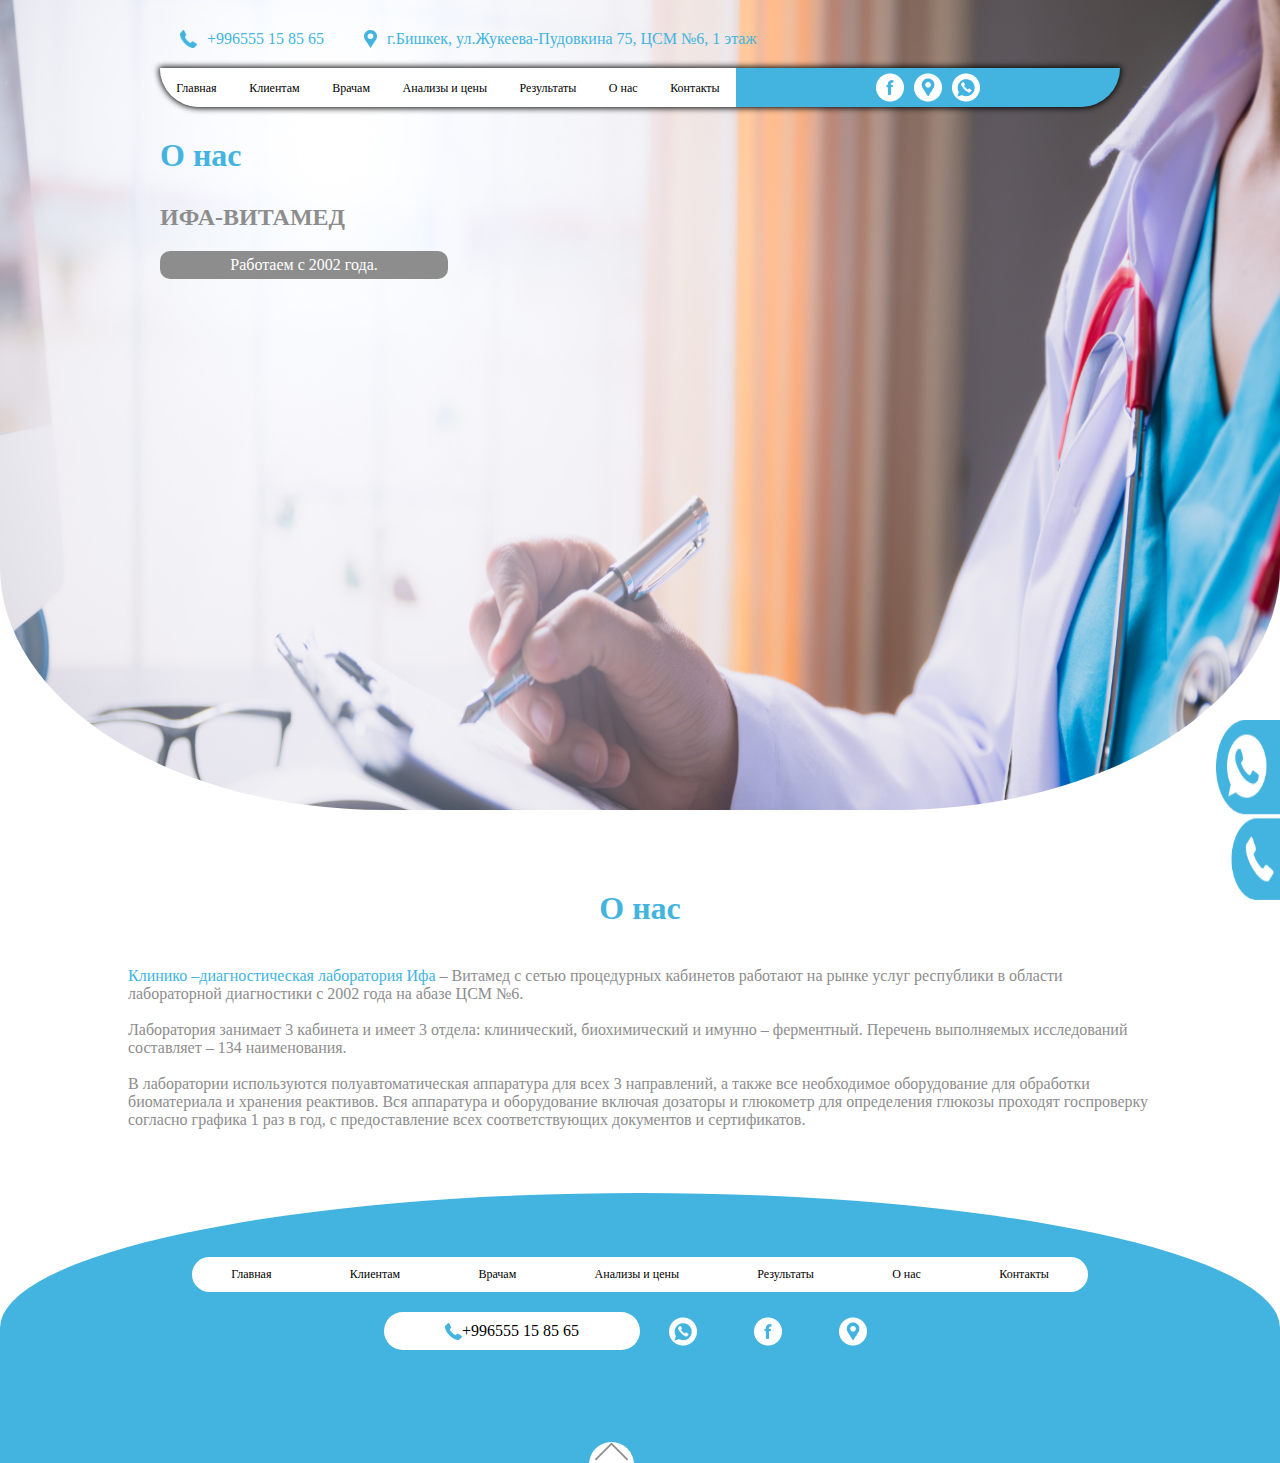
<file: components/aboutUse/aboutUse.html>
<!DOCTYPE html>
<html lang="en">

<head>
    <meta charset="UTF-8">
    <meta http-equiv="X-UA-Compatible" content="IE=edge">
    <meta name="viewport" content="width=device-width, initial-scale=1.0">
    <title>Aboute use</title>
    <link rel="stylesheet" href="./aboutUse.css">
    <link rel="stylesheet" href="../../main.css">
</head>

<body>

    <header class="abouteHeader">
        <div class="homeHeaderContent">
            <div class="homeHeaderContentKontact">
                <div>
                    <img src="../../img/iconTrubka.png" alt="">
                    <p>+996555 15 85 65 </p>
                </div>
                <div>
                    <img src="../../img/iconAdres.png" alt="">
                    <p>г.Бишкек, ул.Жукеева-Пудовкина 75, ЦСМ №6, 1 этаж</p>
                </div>
            </div>
            <nav class="headerNav">
                <div class="headerNavNavigtion">
                    <div><a href="../../index.html">Главная</a></div>
                    <div><a href="../Klientam/klient.html">Клиентам</a></div>
                    <div><a href="../vracham/vracham.html">Врачам</a></div>
                    <div><a href="../Analyse/analyse.html">Анализы и цены</a></div>
                    <div><a href="../result/result.html">Результаты</a></div>
                    <div><a href="../aboutUse/aboutUse.html">О нас</a></div>
                    <div><a href="../contacts/contact.html">Контакты</a></div>
                </div>
                <div class="hamburger-menu">
                    <input id="menu__toggle" type="checkbox" />
                    <label class="menu__btn" for="menu__toggle">
                        <span></span>
                    </label>
                    <ul class="menu__box">
                        <li><a class="menu__item" href="../../index.html">Главная</a></li>
                        <li><a class="menu__item" href="../Klientam/klient.html">Клиентам</a></li>
                        <li><a class="menu__item" href="../vracham/vracham.html">Врачам</a></li>
                        <li><a class="menu__item" href="../Analyse/analyse.html">Анализы и цены</a></li>
                        <li><a class="menu__item" href="../result/result.html">Результаты</a></li>
                        <li><a class="menu__item" href="../aboutUse/aboutUse.html">О нас</a></li>
                        <li><a class="menu__item" href="../contacts/contact.html">Контакты</a></li>
                    </ul>
                </div>
                <div class="headerNavSotsSeti">
                    <div class="headerNavSotsSetiImg">
                        <img src="../../img/facebook.png" alt="">
                        <img src="../../img/metka.png" alt="">
                        <img src="../../img/whatsapp.png" alt="">
                    </div>

                </div>
            </nav>

            <h1 style="color:#42B4DF ;width: 100%;text-align: left;margin-top: 30px; margin-bottom: 30px; ">О нас</h1>
            <h2 style="color:#8D8D8D; ;width: 100%;text-align: left;margin: 20px 0 20px 0; "> ИФА-ВИТАМЕД</h2>
            <div style="background-color:#8D8D8D ; color: white;display: flex;justify-content: center;align-items: center;padding: 5px;width: 30%;
            border-radius:10px;" class="aboutBtn">Работаем с 2002 года.</div>


        </div>
        <img src="../../img/fixedImg.png" class="headerFixedKontackt">



    </header>



    <h1 style="color:#42B4DF ;width: 100%;text-align: center;margin-top: 80px; ">О нас</h1>

    <div style="width: 80%;margin: 40px auto; color:#8D8D8D; ">
        <span style="color:#42B4DF">Клинико –диагностическая лаборатория Ифа</span> – Витамед с сетью процедурных
        кабинетов работают на рынке услуг
        республики в области лабораторной диагностики с 2002 года на абазе ЦСМ №6.
        <br><br>

        Лаборатория занимает 3 кабинета и имеет 3 отдела: клинический, биохимический и имунно – ферментный. Перечень
        выполняемых исследований составляет – 134 наименования.
        <br><br>

        В лаборатории используются полуавтоматическая аппаратура для всех 3 направлений, а также все необходимое
        оборудование для обработки биоматериала и хранения реактивов. Вся аппаратура и оборудование включая дозаторы и
        глюкометр для определения глюкозы проходят госпроверку согласно графика 1 раз в год, с предоставление всех
        соответствующих документов и сертификатов.

    </div>


    <footer class="homeFooter">

        <div class="headerNavNavigtionFooter">
            <div><a href="../../index.html">Главная</a></div>
            <div><a href="../Klientam/klient.html">Клиентам</a></div>
            <div><a href="../vracham/vracham.html">Врачам</a></div>
            <div><a href="../Analyse/analyse.html">Анализы и цены</a></div>
            <div><a href="../result/result.html">Результаты</a></div>
            <div><a href="../aboutUse/aboutUse.html">О нас</a></div>
            <div><a href="../contacts/contact.html">Контакты</a></div>
        </div>

        <div class="homeFooterContact">
            <div class="homeFooterContactBtn">
                <img src="../../img/iconTrubka.png" alt="">
                <p>+996555 15 85 65</p>
            </div>
            <div class="homeFooterContactImg">
                <img src="../../img/whatsapp.png" alt="">
                <img src="../../img/facebook.png" alt="">
                <img src="../../img/metka.png" alt="">
            </div>

        </div>

        <div class="btnUp">
            <div class="btnUpStrelka"><img src="../../img/Vector (13).png" alt=""></div>
        </div>

    </footer>


    <script src="../../index.js"></script>
</body>

</html>
</file>
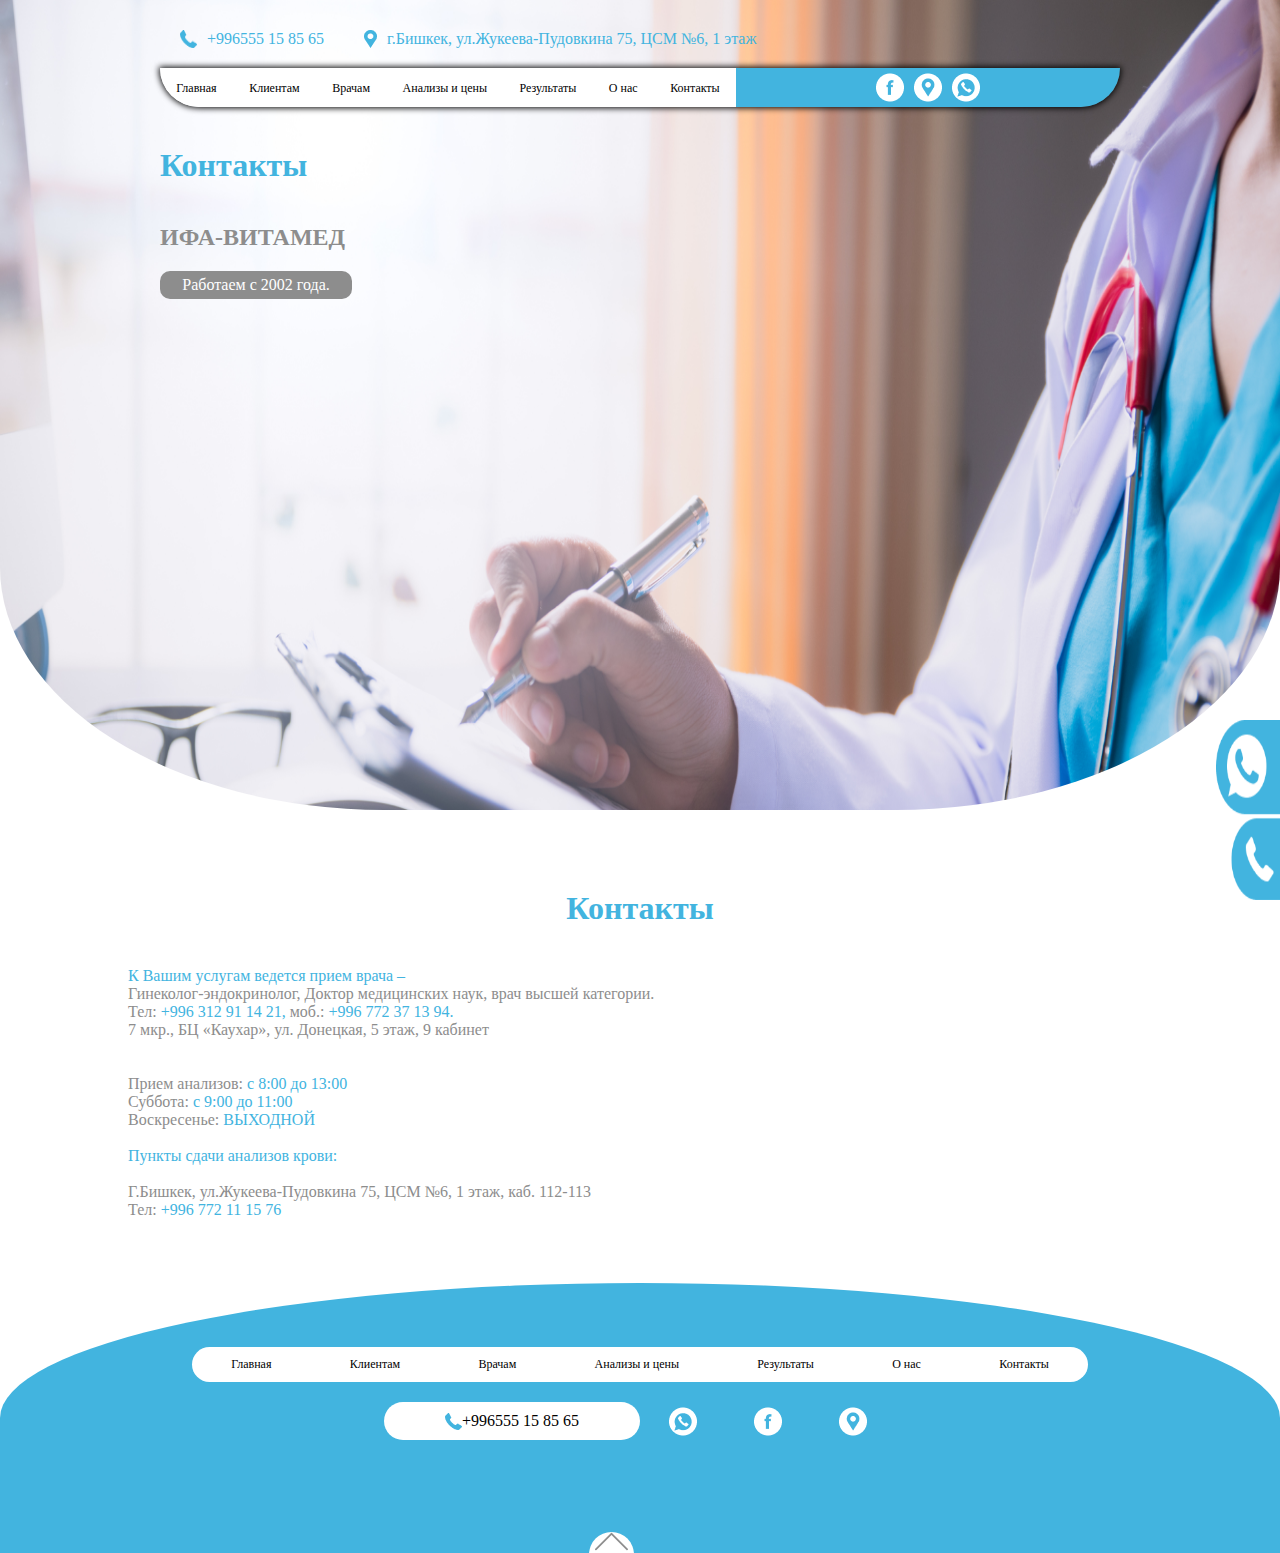
<file: components/contacts/contact.html>
<!DOCTYPE html>
<html lang="en">

<head>
    <meta charset="UTF-8">
    <meta http-equiv="X-UA-Compatible" content="IE=edge">
    <meta name="viewport" content="width=device-width, initial-scale=1.0">
    <title>Contacts</title>
    <link rel="stylesheet" href="../aboutUse/aboutUse.css">
    <link rel="stylesheet" href="../../main.css">
</head>

<body>

    <header class="abouteHeader" >
        <div class="homeHeaderContent">
            <div class="homeHeaderContentKontact">
                <div>
                    <img src="../../img/iconTrubka.png" alt="">
                    <p>+996555 15 85 65 </p>
                </div>
                <div>
                    <img src="../../img/iconAdres.png" alt="">
                    <p>г.Бишкек, ул.Жукеева-Пудовкина 75, ЦСМ №6, 1 этаж</p>
                </div>
            </div>
            <nav class="headerNav">
                <div class="headerNavNavigtion">
                    <div><a href="../../index.html">Главная</a></div>
                    <div><a href="../Klientam/klient.html">Клиентам</a></div>
                    <div><a href="../vracham/vracham.html">Врачам</a></div>
                    <div><a href="../Analyse/analyse.html">Анализы и цены</a></div>
                    <div><a href="../result/result.html">Результаты</a></div>
                    <div><a href="../aboutUse/aboutUse.html">О нас</a></div>
                    <div><a href="../contacts/contact.html">Контакты</a></div>
                </div>
                <div class="hamburger-menu">
                    <input id="menu__toggle" type="checkbox" />
                    <label class="menu__btn" for="menu__toggle">
                        <span></span>
                    </label>
                    <ul class="menu__box">
                        <li><a class="menu__item" href="../../index.html">Главная</a></li>
                        <li><a class="menu__item" href="../Klientam/klient.html">Клиентам</a></li>
                        <li><a class="menu__item" href="../vracham/vracham.html">Врачам</a></li>
                        <li><a class="menu__item" href="../Analyse/analyse.html">Анализы и цены</a></li>
                        <li><a class="menu__item" href="../result/result.html">Результаты</a></li>
                        <li><a class="menu__item" href="../aboutUse/aboutUse.html">О нас</a></li>
                        <li><a class="menu__item" href="../contacts/contact.html">Контакты</a></li>
                    </ul>
                </div>
                <div class="headerNavSotsSeti">
                    <div class="headerNavSotsSetiImg">
                        <img src="../../img/facebook.png" alt="">
                        <img src="../../img/metka.png" alt="">
                        <img src="../../img/whatsapp.png" alt="">
                    </div>

                </div>
            </nav>

            <h1 style="color:#42B4DF ;width: 100%;text-align: left;margin-top: 40px; margin-bottom: 40px; ">Контакты
            </h1>
            <h2 style="color:#8D8D8D; ;width: 100%;text-align: left;margin: 20px 0 20px 0; "> ИФА-ВИТАМЕД</h2>
            <div style="background-color:#8D8D8D ; color: white;display: flex;justify-content: center;align-items: center;padding: 5px;width: 20%;
            border-radius:10px;
            
            " class="aboutBtn">Работаем с 2002 года.</div>


        </div>
        <img src="../../img/fixedImg.png" class="headerFixedKontackt">



    </header>



    <h1 style="color:#42B4DF ;width: 100%;text-align: center;margin-top: 80px; ">Контакты</h1>

    <div style="width: 80%; color:#8D8D8D; margin: 40px auto;">
        <span style="color:#42B4DF">К Вашим услугам ведется прием врача –</span> <br>

        Гинеколог-эндокринолог, Доктор медицинских наук, врач высшей категории. <br>
        Тел: <span style="color:#42B4DF ;">+996 312 91 14 21, </span> моб.: <span style="color:#42B4DF">+996 772 37 13
            94. </span> <br>
        7 мкр., БЦ «Каухар», ул. Донецкая, 5 этаж, 9 кабинет<div class="br"></div>
        <br><br>
        Прием анализов: <span style="color:#42B4DF;">с 8:00 до 13:00</span> <br>
        Суббота: <span style="color:#42B4DF;">с 9:00 до 11:00</span> <br>
        Воскресенье: <span style="color:#42B4DF;">ВЫХОДНОЙ </span>
        <br><br>
        <span style="color:#42B4DF;">Пункты сдачи анализов крови:</span>

        <br><br>
        Г.Бишкек, ул.Жукеева-Пудовкина 75, ЦСМ №6, 1 этаж, каб. 112-113 <br>
        Тел: <span style="color:#42B4DF;">+996 772 11 15 76</span> <br>

    </div>

    <footer class="homeFooter">

        <div class="headerNavNavigtionFooter">
            <div><a href="../../index.html">Главная</a></div>
            <div><a href="../Klientam/klient.html">Клиентам</a></div>
            <div><a href="../vracham/vracham.html">Врачам</a></div>
            <div><a href="../Analyse/analyse.html">Анализы и цены</a></div>
            <div><a href="../result/result.html">Результаты</a></div>
            <div><a href="../aboutUse/aboutUse.html">О нас</a></div>
            <div><a href="../contacts/contact.html">Контакты</a></div>
        </div>

        <div class="homeFooterContact">
            <div class="homeFooterContactBtn">
                <img src="../../img/iconTrubka.png" alt="">
                <p>+996555 15 85 65</p>
            </div>
            <div class="homeFooterContactImg">
                <img src="../../img/whatsapp.png" alt="">
                <img src="../../img/facebook.png" alt="">
                <img src="../../img/metka.png" alt="">
            </div>

        </div>

        <div class="btnUp">
            <div class="btnUpStrelka"><img src="../../img/Vector (13).png" alt=""></div>
        </div>

    </footer>

    <script src="../../index.js"></script>

</body>

</html>
</file>
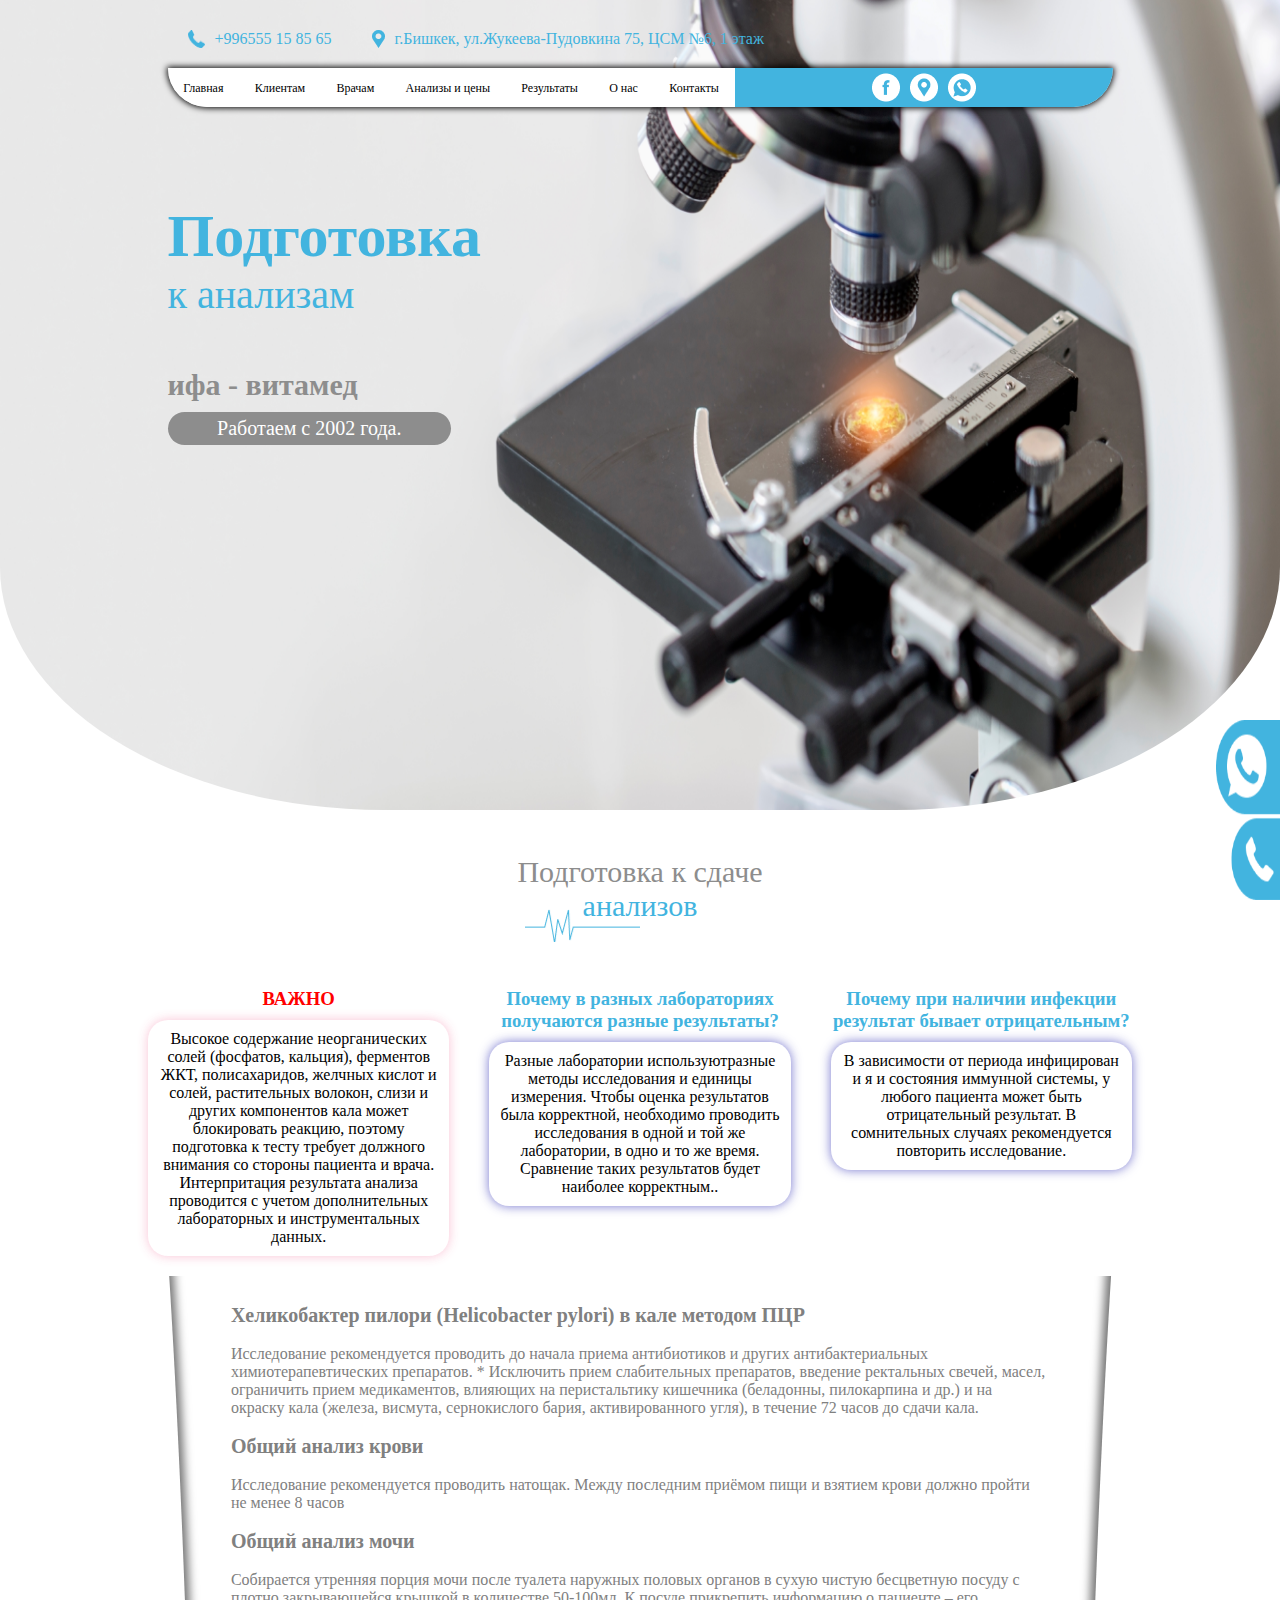
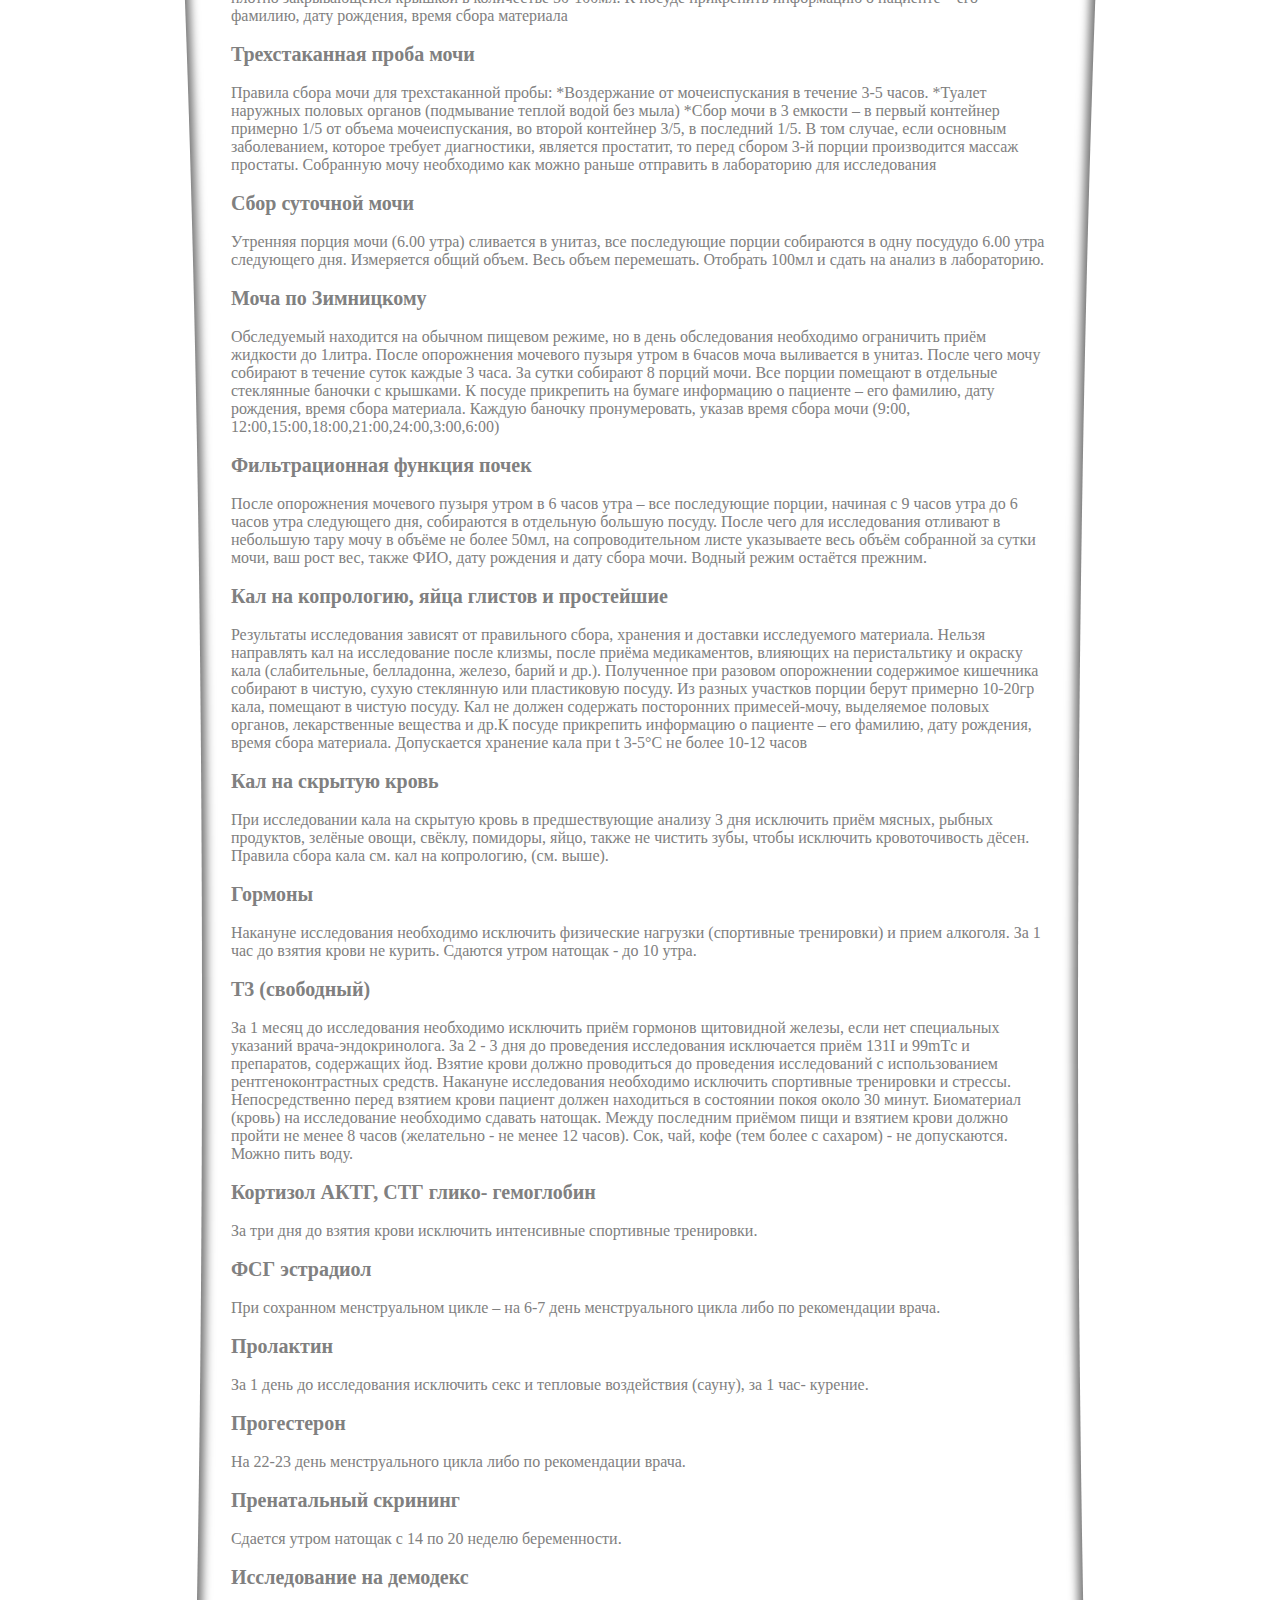
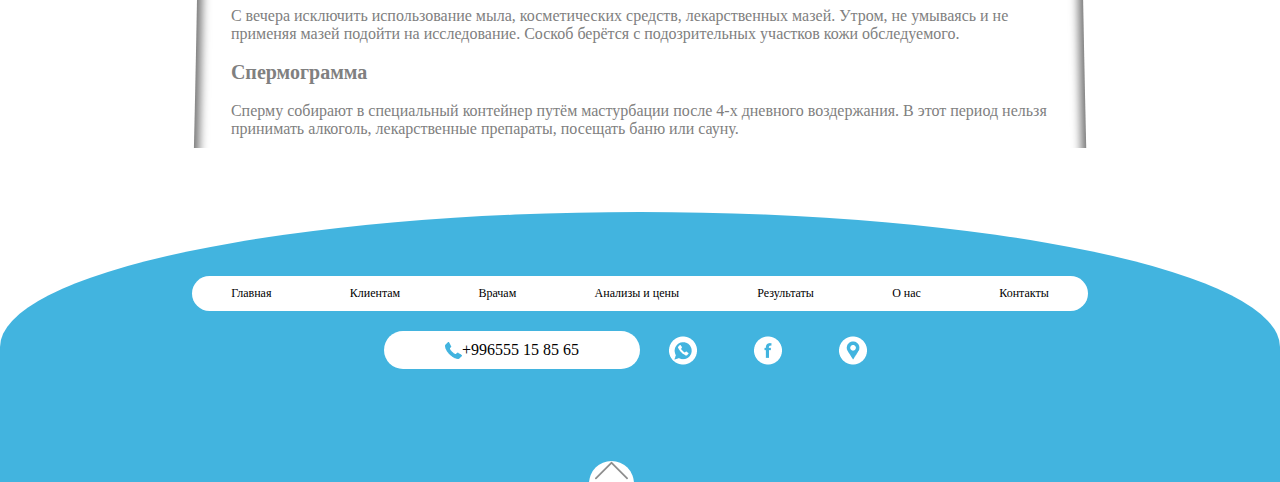
<file: components/Klientam/klient.html>
<!DOCTYPE html>
<html lang="en">

<head>
    <meta charset="UTF-8">
    <meta http-equiv="X-UA-Compatible" content="IE=edge">
    <meta name="viewport" content="width=device-width, initial-scale=1.0">
    <title>Klient</title>
    <link rel="stylesheet" href="./klient.css">
    <link rel="stylesheet" href="../../main.css">
</head>

<body>

    <header class="homeHeaderKlientam" style="padding:10px">
        <div class="homeHeaderContent">
            <div class="homeHeaderContentKontact">
                <div>
                    <img src="../../img/iconTrubka.png" alt="">
                    <p>+996555 15 85 65 </p>
                </div>
                <div>
                    <img src="../../img/iconAdres.png" alt="">
                    <p>г.Бишкек, ул.Жукеева-Пудовкина 75, ЦСМ №6, 1 этаж</p>
                </div>
            </div>
            <nav class="headerNav">
                <div class="headerNavNavigtion">
                    <div><a href="../../index.html">Главная</a></div>
                    <div><a href="../Klientam/klient.html">Клиентам</a></div>
                    <div><a href="../vracham/vracham.html">Врачам</a></div>
                    <div><a href="../Analyse/analyse.html">Анализы и цены</a></div>
                    <div><a href="../result/result.html">Результаты</a></div>
                    <div><a href="../aboutUse/aboutUse.html">О нас</a></div>
                    <div><a href="../contacts/contact.html">Контакты</a></div>
                </div>
                <div class="hamburger-menu">
                    <input id="menu__toggle" type="checkbox" />
                    <label class="menu__btn" for="menu__toggle">
                        <span></span>
                    </label>
                    <ul class="menu__box">
                        <li><a class="menu__item" href="../../index.html">Главная</a></li>
                        <li><a class="menu__item" href="../Klientam/klient.html">Клиентам</a></li>
                        <li><a class="menu__item" href="../vracham/vracham.html">Врачам</a></li>
                        <li><a class="menu__item" href="../Analyse/analyse.html">Анализы и цены</a></li>
                        <li><a class="menu__item" href="../result/result.html">Результаты</a></li>
                        <li><a class="menu__item" href="../aboutUse/aboutUse.html">О нас</a></li>
                        <li><a class="menu__item" href="../contacts/contact.html">Контакты</a></li>
                    </ul>
                </div>
                <div class="headerNavSotsSeti">
                    <div class="headerNavSotsSetiImg">
                        <img src="../../img/facebook.png" alt="">
                        <img src="../../img/metka.png" alt="">
                        <img src="../../img/whatsapp.png" alt="">
                    </div>

                </div>
            </nav>


            <div class="klHeaderTitle">
                <div class="klHeaderTitleOne">Подготовка </div>
                <div class="klHeaderTitleTwo">к анализам</div>
                <div class="klHeaderTitleThree">ифа - витамед</div>
                <div class="klHeaderTitleFour">Работаем с 2002 года.</div>

            </div>
        </div>
        <img src="../../img/fixedImg.png" class="headerFixedKontackt">

    </header>

    <div class="clientContent">

        <section class="clientSectionOne">

            <div class="clientSectionOneTitle">
                <p><span class="clientSectionOneTitleSdacha"> Подготовка к сдаче</span><br>
                    <span class="clientSectionOneTitleSdachaAfter">анализов</span> </p>
            </div>

            <div class="clientSectionOneImportant">
                <div class="clientSectionOneImportantCard">
                    <h3 class="clientSectionOneImportantCardRed">ВАЖНО</h3>
                    <div class="clientSectionOneImportantCardRedShadow">Высокое содержание неорганических солей
                        (фосфатов, кальция), ферментов ЖКТ, полисахаридов, желчных кислот и солей, растительных волокон,
                        слизи и других компонентов кала может блокировать реакцию, поэтому подготовка к тесту требует
                        должного внимания со стороны пациента и врача. Интерпритация результата анализа проводится с
                        учетом дополнительных лабораторных и инструментальных данных.</div>
                </div>
                <div class="clientSectionOneImportantCard">
                    <h3>Почему в разных
                        лабораториях получаются
                        разные результаты?</h3>
                    <div>Разные лаборатории используютразные методы исследования и единицы измерения. Чтобы оценка
                        результатов была корректной, необ­ходимо проводить исследования в одной и той же лаборатории, в
                        одно и то же время. Сравнение таких результатов будет наиболее корректным..</div>
                </div>
                <div class="clientSectionOneImportantCard">
                    <h3>Почему при наличии
                        инфекции результат бывает
                        отрицательным?</h3>
                    <div>В зависимости от периода инфици­рован и я и состояния иммунной системы, у любого пациента может
                        быть отрицательный результат. В сомнительных случаях рекомендуется повторить исследование.</div>
                </div>


            </div>


        </section>
        <section class='secTwo'>


            <div class="sectionInlineShadowLeftOverflow">
                <div class="sectionInlineShadowLeft"></div>
            </div>

            <div class="secTwoWrapper">
                <h3>Хеликобактер пилори (Helicobacter
                    pylori) в кале методом ПЦР</h3>

                <div>Исследование рекомендуется проводить до начала приема антибиотиков и других антибактериальных
                    химиотерапевтических препаратов.

                    * Исключить прием слабительных препаратов, введение ректальных свечей, масел, ограничить прием
                    медикаментов, влияющих на перистальтику кишечника (беладонны, пилокарпина и др.) и на окраску кала
                    (железа, висмута, сернокислого бария, активированного угля), в течение 72 часов до сдачи кала.</div>
                <h3>Общий анализ крови</h3>
                <div>Исследование рекомендуется проводить натощак. Между последним приёмом пищи и взятием крови должно
                    пройти не менее 8 часов

                </div>

                <h3>Общий анализ мочи</h3>

                <div>Собирается утренняя порция мочи после туалета наружных половых органов в сухую чистую бесцветную
                    посуду
                    с плотно закрывающейся крышкой в количестве 50-100мл. К посуде прикрепить информацию о пациенте –
                    его
                    фамилию, дату рождения, время сбора материала

                </div>

                <h3>Трехстаканная проба мочи</h3>
                <div>Правила сбора мочи для трехстаканной пробы: *Воздержание от мочеиспускания в течение 3-5 часов.
                    *Туалет
                    наружных половых органов (подмывание теплой водой без мыла) *Сбор мочи в 3 емкости – в первый
                    контейнер
                    примерно 1/5 от объема мочеиспускания, во второй контейнер 3/5, в последний 1/5.

                    В том случае, если основным заболеванием, которое требует диагностики, является простатит, то перед
                    сбором 3-й порции производится массаж простаты. Собранную мочу необходимо как можно раньше отправить
                    в
                    лабораторию для исследования
                </div>
                <h3>Сбор суточной мочи</h3>
                <div>Утренняя порция мочи (6.00 утра) сливается в унитаз, все последующие порции собираются в одну
                    посудудо
                    6.00 утра следующего дня. Измеряется общий объем. Весь объем перемешать. Отобрать 100мл и сдать на
                    анализ в лабораторию.

                </div>
                <h3>Моча по Зимницкому</h3>

                <div>Обследуемый находится на обычном пищевом режиме, но в день обследования необходимо ограничить приём
                    жидкости до 1литра. После опорожнения мочевого пузыря утром в 6часов моча выливается в унитаз. После
                    чего мочу собирают в течение суток каждые 3 часа. За сутки собирают 8 порций мочи. Все порции
                    помещают в
                    отдельные стеклянные баночки с крышками. К посуде прикрепить на бумаге информацию о пациенте – его
                    фамилию, дату рождения, время сбора материала. Каждую баночку пронумеровать, указав время сбора мочи
                    (9:00, 12:00,15:00,18:00,21:00,24:00,3:00,6:00)

                </div>

                <h3>Фильтрационная функция почек</h3>
                <div>После опорожнения мочевого пузыря утром в 6 часов утра – все последующие порции, начиная с 9 часов
                    утра
                    до 6 часов утра следующего дня, собираются в отдельную большую посуду. После чего для исследования
                    отливают в небольшую тару мочу в объёме не более 50мл, на сопроводительном листе указываете весь
                    объём
                    собранной за сутки мочи, ваш рост вес, также ФИО, дату рождения и дату сбора мочи. Водный режим
                    остаётся
                    прежним.

                </div>
                <h3>Кал на копрологию,
                    яйца глистов и простейшие</h3>

                <div>Результаты исследования зависят от правильного сбора, хранения и доставки исследуемого материала.
                    Нельзя направлять кал на исследование после клизмы, после приёма медикаментов, влияющих на
                    перистальтику
                    и окраску кала (слабительные, белладонна, железо, барий и др.). Полученное при разовом опорожнении
                    содержимое кишечника собирают в чистую, сухую стеклянную или пластиковую посуду. Из разных участков
                    порции берут примерно 10-20гр кала, помещают в чистую посуду. Кал не должен содержать посторонних
                    примесей-мочу, выделяемое половых органов, лекарственные вещества и др.К посуде прикрепить
                    информацию о
                    пациенте – его фамилию, дату рождения, время сбора материала. Допускается хранение кала при t 3-5°С
                    не
                    более 10-12 часов

                </div>
                <h3>Кал на скрытую кровь

                </h3>

                <div>При исследовании кала на скрытую кровь в предшествующие анализу 3 дня исключить приём мясных,
                    рыбных
                    продуктов, зелёные овощи, свёклу, помидоры, яйцо, также не чистить зубы, чтобы исключить
                    кровоточивость
                    дёсен. Правила сбора кала см. кал на копрологию, (см. выше).

                </div>
                <h3>Гормоны</h3>
                <div>Накануне исследования необходимо исключить физические нагрузки (спортивные тренировки) и прием
                    алкоголя. За 1 час до взятия крови не курить. Сдаются утром натощак - до 10 утра.

                </div>

                <h3>Т3 (свободный)</h3>
                <div>За 1 месяц до исследования необходимо исключить приём гормонов щитовидной железы, если нет
                    специальных
                    указаний врача-эндокринолога. За 2 - 3 дня до проведения исследования исключается приём 131I и 99mTс
                    и
                    препаратов, содержащих йод.

                    Взятие крови должно проводиться до проведения исследований с использованием рентгеноконтрастных
                    средств.
                    Накануне исследования необходимо исключить спортивные тренировки и стрессы. Непосредственно перед
                    взятием крови пациент должен находиться в состоянии покоя около 30 минут. Биоматериал (кровь) на
                    исследование необходимо сдавать натощак. Между последним приёмом пищи и взятием крови должно пройти
                    не
                    менее 8 часов (желательно - не менее 12 часов). Сок, чай, кофе (тем более с сахаром) - не
                    допускаются.
                    Можно пить воду.
                </div>
                <h3>Кортизол АКТГ, СТГ глико- гемоглобин</h3>
                <div>За три дня до взятия крови исключить интенсивные спортивные тренировки.

                </div>
                <h3>ФСГ эстрадиол</h3>
                <div>При сохранном менструальном цикле – на 6-7 день менструального цикла либо по рекомендации врача.

                </div>
                <h3>Пролактин</h3>
                <div>За 1 день до исследования исключить секс и тепловые воздействия (сауну), за 1 час- курение.

                </div>
                <h3>Прогестерон</h3>
                <div>На 22-23 день менструального цикла либо по рекомендации врача.

                </div>
                <h3>Пренатальный скрининг</h3>
                <div>Сдается утром натощак с 14 по 20 неделю беременности.

                </div>
                <h3>Исследование на демодекс</h3>
                <div>С вечера исключить использование мыла, косметических средств, лекарственных мазей. Утром, не
                    умываясь и
                    не применяя мазей подойти на исследование. Соскоб берётся с подозрительных участков кожи
                    обследуемого.

                </div>
                <h3>Спермограмма</h3>
                <div>Сперму собирают в специальный контейнер путём мастурбации после 4-х дневного воздержания. В этот
                    период
                    нельзя принимать алкоголь, лекарственные препараты, посещать баню или сауну.</div>
            </div>

            <div class="sectionInlineShadowRightOverflow">
                <div class="sectionInlineShadowRight"></div>
            </div>















        </section>

    </div>
    <footer class="homeFooter">

        <div class="headerNavNavigtionFooter">
            <div><a href="../../index.html">Главная</a></div>
            <div><a href="../Klientam/klient.html">Клиентам</a></div>
            <div><a href="../vracham/vracham.html">Врачам</a></div>
            <div><a href="../Analyse/analyse.html">Анализы и цены</a></div>
            <div><a href="../result/result.html">Результаты</a></div>
            <div><a href="../aboutUse/aboutUse.html">О нас</a></div>
            <div><a href="../contacts/contact.html">Контакты</a></div>
        </div>

        <div class="homeFooterContact">
            <div class="homeFooterContactBtn">
                <img src="../../img/iconTrubka.png" alt="">
                <p>+996555 15 85 65</p>
            </div>
            <div class="homeFooterContactImg">
                <img src="../../img/whatsapp.png" alt="">
                <img src="../../img/facebook.png" alt="">
                <img src="../../img/metka.png" alt="">
            </div>

        </div>

        <div class="btnUp">
            <div class="btnUpStrelka"><img src="../../img/Vector (13).png" alt=""></div>
        </div>

    </footer>




    <script src="../../index.js"></script>
</body>

</html>
</file>
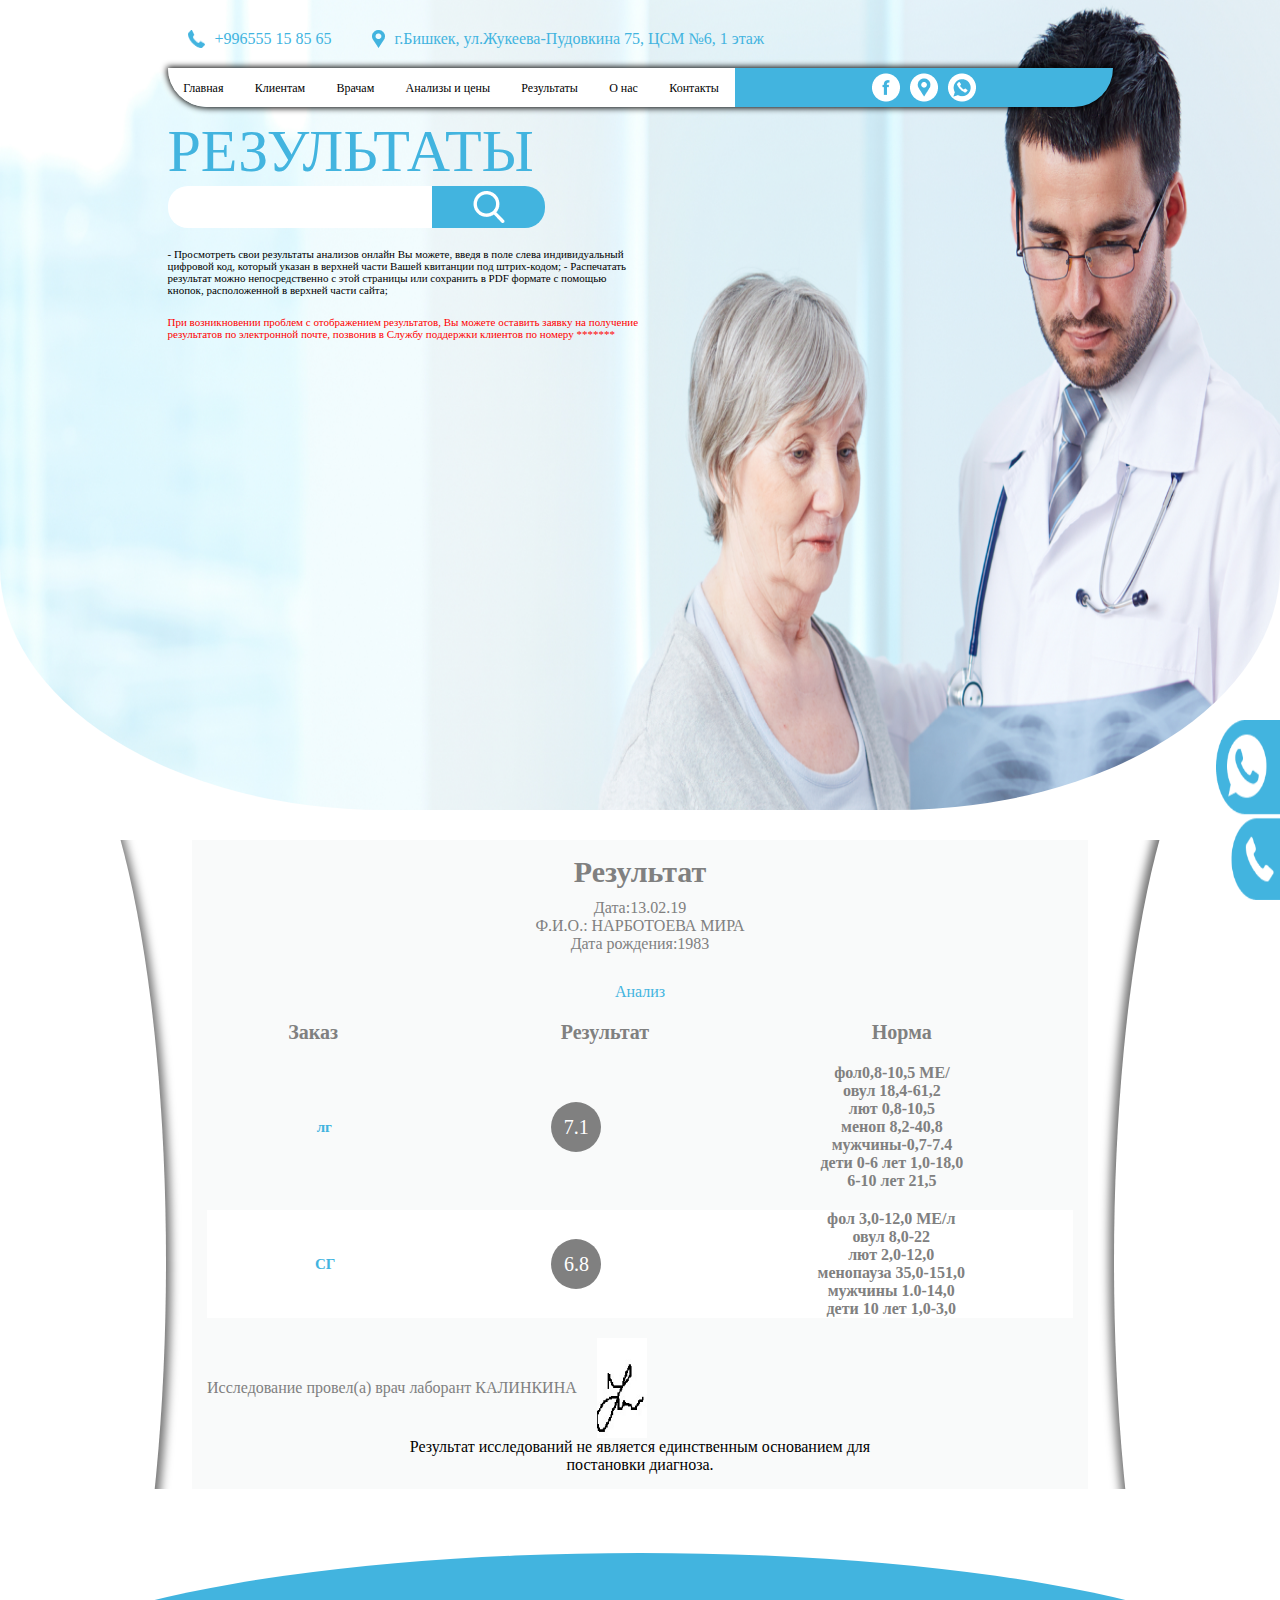
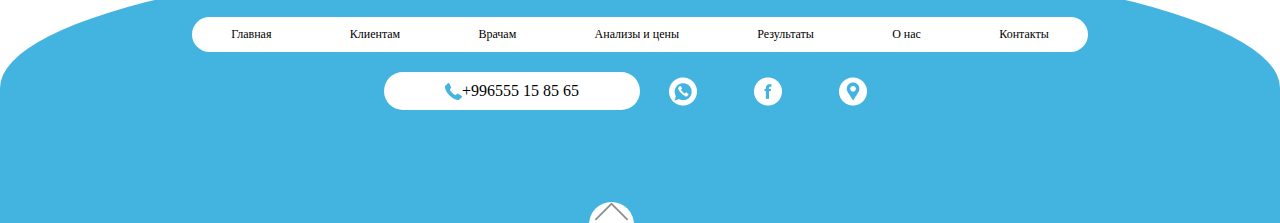
<file: components/result/result.html>
<!DOCTYPE html>
<html lang="en">

<head>
    <meta charset="UTF-8">
    <meta http-equiv="X-UA-Compatible" content="IE=edge">
    <meta name="viewport" content="width=device-width, initial-scale=1.0">
    <title>Result</title>
    <link rel="stylesheet" href="../../main.css">
    <link rel="stylesheet" href="result.css">
</head>

<body>


    <header class="resultHeader">
        <div class="homeHeaderContent">
            <div class="homeHeaderContentKontact">
                <div>
                    <img src="../../img/iconTrubka.png" alt="">
                    <p>+996555 15 85 65 </p>
                </div>
                <div>
                    <img src="../../img/iconAdres.png" alt="">
                    <p>г.Бишкек, ул.Жукеева-Пудовкина 75, ЦСМ №6, 1 этаж</p>
                </div>
            </div>
            <nav class="headerNav">
                <div class="headerNavNavigtion">
                    <div><a href="../../index.html">Главная</a></div>
                    <div><a href="../Klientam/klient.html">Клиентам</a></div>
                    <div><a href="../vracham/vracham.html">Врачам</a></div>
                    <div><a href="../Analyse/analyse.html">Анализы и цены</a></div>
                    <div><a href="../result/result.html">Результаты</a></div>
                    <div><a href="../aboutUse/aboutUse.html">О нас</a></div>
                    <div><a href="../contacts/contact.html">Контакты</a></div>
                </div>
                <div class="hamburger-menu">
                    <input id="menu__toggle" type="checkbox" />
                    <label class="menu__btn" for="menu__toggle">
                        <span></span>
                    </label>
                    <ul class="menu__box">
                        <li><a class="menu__item" href="../../index.html">Главная</a></li>
                        <li><a class="menu__item" href="../Klientam/klient.html">Клиентам</a></li>
                        <li><a class="menu__item" href="../vracham/vracham.html">Врачам</a></li>
                        <li><a class="menu__item" href="../Analyse/analyse.html">Анализы и цены</a></li>
                        <li><a class="menu__item" href="../result/result.html">Результаты</a></li>
                        <li><a class="menu__item" href="../aboutUse/aboutUse.html">О нас</a></li>
                        <li><a class="menu__item" href="../contacts/contact.html">Контакты</a></li>
                    </ul>
                </div>
                <div class="headerNavSotsSeti">
                    <div class="headerNavSotsSetiImg">
                        <img src="../../img/facebook.png" alt="">
                        <img src="../../img/metka.png" alt="">
                        <img src="../../img/whatsapp.png" alt="">
                    </div>

                </div>
            </nav>


            <div class="headerHeading" style="margin-top: 10px;">
                <p class="headerHeadingKlinik">РЕЗУЛЬТАТЫ</p>
                <div class="headerHeadingInput">
                    <input type="text">
                    <div>
                        <img src="../../img/resultLupa.png" alt="">
                    </div>
                </div>

                <div class="resultTextHeaderOne">
                    - Просмотреть свои результаты анализов онлайн Вы можете, введя в поле слева индивидуальный цифровой
                    код, который указан в верхней части Вашей квитанции под штрих-кодом;
                    - Распечатать результат можно непосредственно с этой страницы или сохранить в PDF формате с помощью
                    кнопок, расположенной в верхней части сайта;
                </div>

                <div class="resultTextHeaderTwo">
                    При возникновении проблем с отображением результатов, Вы можете оставить заявку на получение
                    результатов по электронной почте, позвонив в Службу поддержки клиентов по номеру *******
                </div>



            </div>


        </div>
        <img src="../../img/fixedImg.png" class="headerFixedKontackt">

    </header>

    <section class="resultSectionOne">
        <div class="sectionInlineShadowLeftOverflow">
            <div class="sectionInlineShadowLeft"></div>
        </div>

        <div class="resultSectionOneContent">

            <h3 class="resultSectionOneContentTitle"> Результат</h3>

            <div class="resultSectionOneContentFIO">
                Дата:13.02.19 <br>
                Ф.И.О.: НАРБОТОЕВА МИРА<br>
                Дата рождения:1983
            </div>
            <div class="resultSectionOneContentAnalyze">
                Анализ
            </div>

            <div class="resultSectionOneContentBlock">
                <div class="resultSectionOneContentNorma">
                    <div>Заказ</div>
                    <div>Результат</div>
                    <div>Норма</div>
                </div>

                <div class="resultSectionOneContentItemWhite">
                    <div class="resultSectionOneContentItemWhiteT">лг</div>
                    <div class="resultSectionOneContentBlockNumm">7.1</div>
                    <div class="resultSectionOneContentBlockRetsept">фол0,8-10,5 МЕ/ <br>
                        овул 18,4-61,2 <br>
                        лют 0,8-10,5 <br>
                        меноп 8,2-40,8 <br>
                        мужчины-0,7-7.4 <br>
                        дети 0-6 лет 1,0-18,0 <br>
                        6-10 лет 21,5</div>

                </div>

                <div class="resultSectionOneContentItem">
                    <div class="resultSectionOneContentItemWhiteT">СГ</div>
                    <div class="resultSectionOneContentBlockNumm">6.8</div>
                    <div class="resultSectionOneContentBlockRetsept">фол 3,0-12,0 МЕ/л <br>
                        овул 8,0-22 <br>
                        лют 2,0-12,0 <br>
                        менопауза 35,0-151,0 <br>
                        мужчины 1.0-14,0 <br>
                        дети 10 лет 1,0-3,0 <br>
                    </div>

                </div>


            </div>



            <div class="resultSectionOneContentPodpis">
                <div style="color:gray; margin-right: 20px;">Исследование провел(а) врач лаборант КАЛИНКИНА </div>
                <img src="../../img/подпись.png" alt="" style="width:50px;height: 100px;">
            </div>

            <div class="resultSectionOneContentFooter">
                Результат исследований
                не является единственным основанием для <br>
                постановки диагноза.


            </div>




        </div>
        <div class="sectionInlineShadowRightOverflow">
            <div class="sectionInlineShadowRight"></div>
        </div>

    </section>






    <footer class="homeFooter">

        <div class="headerNavNavigtionFooter">
            <div><a href="../../index.html">Главная</a></div>
            <div><a href="../Klientam/klient.html">Клиентам</a></div>
            <div><a href="../vracham/vracham.html">Врачам</a></div>
            <div><a href="../Analyse/analyse.html">Анализы и цены</a></div>
            <div><a href="../result/result.html">Результаты</a></div>
            <div><a href="../aboutUse/aboutUse.html">О нас</a></div>
            <div><a href="../contacts/contact.html">Контакты</a></div>
        </div>

        <div class="homeFooterContact">
            <div class="homeFooterContactBtn">
                <img src="../../img/iconTrubka.png" alt="">
                <p>+996555 15 85 65</p>
            </div>
            <div class="homeFooterContactImg">
                <img src="../../img/whatsapp.png" alt="">
                <img src="../../img/facebook.png" alt="">
                <img src="../../img/metka.png" alt="">
            </div>

        </div>

        <div class="btnUp">
            <div class="btnUpStrelka"><img src="../../img/Vector (13).png" alt=""></div>
        </div>

    </footer>






    <script src="../../index.js"></script>
</body>

</html>
</file>
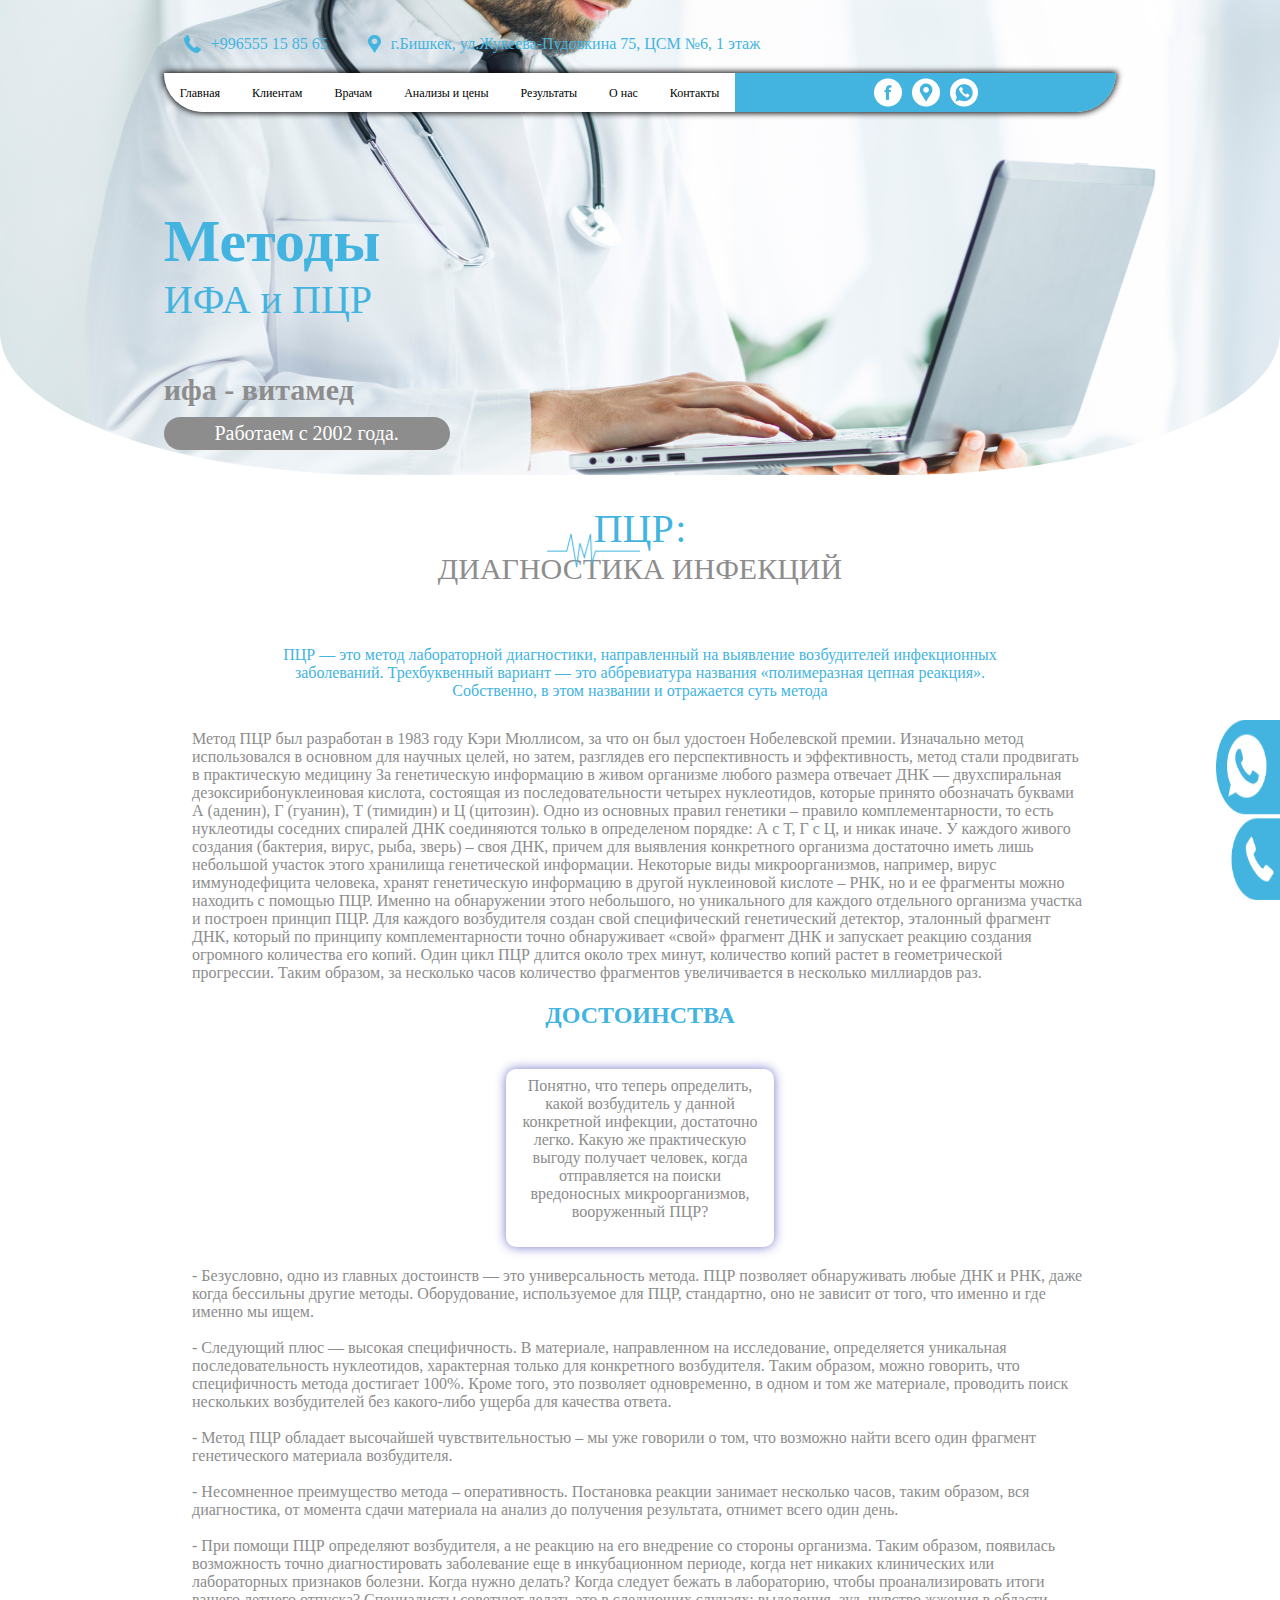
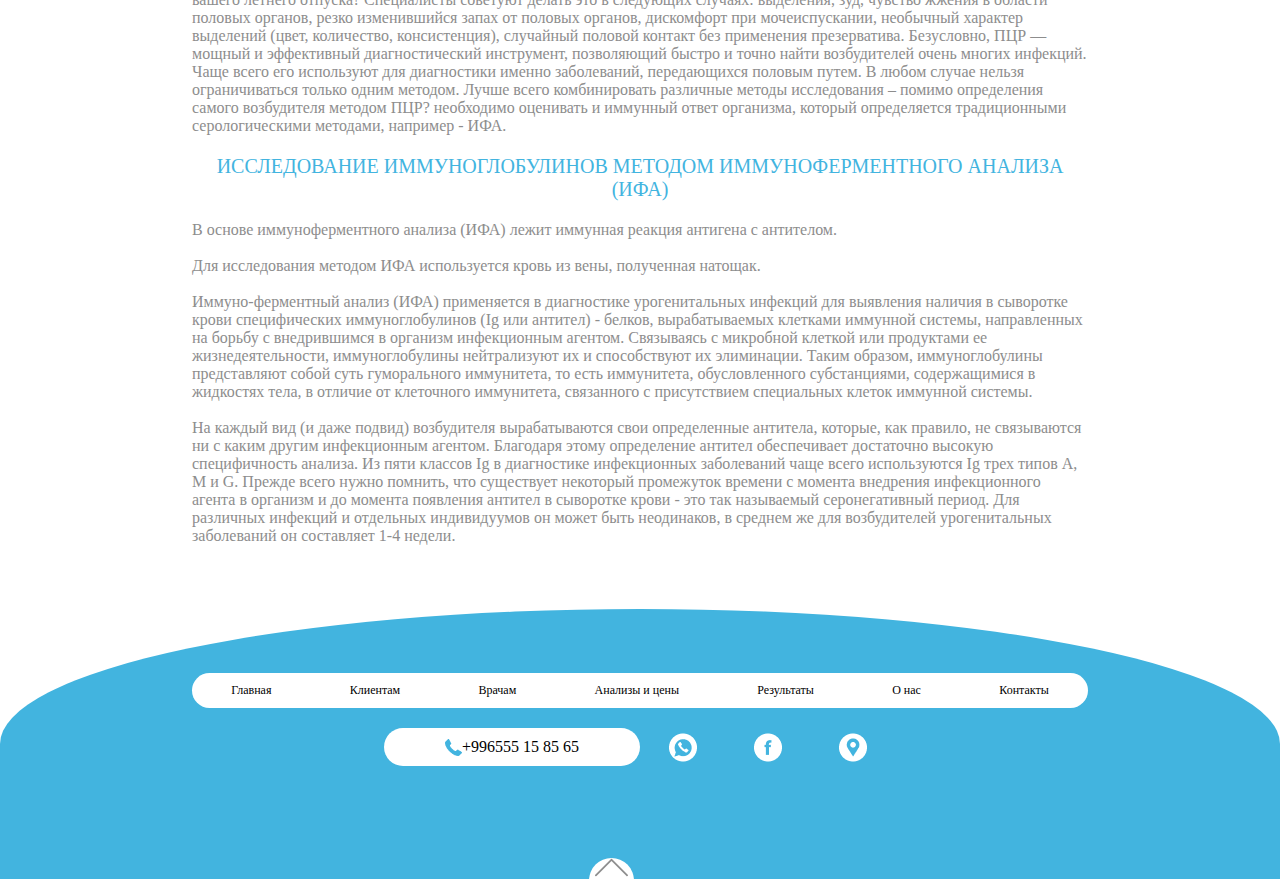
<file: components/vracham/vracham.html>
<!DOCTYPE html>
<html lang="en">

<head>
    <meta charset="UTF-8">
    <meta http-equiv="X-UA-Compatible" content="IE=edge">
    <meta name="viewport" content="width=device-width, initial-scale=1.0">
    <title>Врачам</title>
    <link rel="stylesheet" href="../../main.css">
    <link rel="stylesheet" href="../../components/Klientam/klient.css">
    <link rel="stylesheet" href="vracham.css">
</head>

<body>


    <header class="vrachamHeader">
        <div class="homeHeaderContent">
            <div class="homeHeaderContentKontact">
                <div>
                    <img src="../../img/iconTrubka.png" alt="">
                    <p>+996555 15 85 65 </p>
                </div>
                <div>
                    <img src="../../img/iconAdres.png" alt="">
                    <p>г.Бишкек, ул.Жукеева-Пудовкина 75, ЦСМ №6, 1 этаж</p>
                </div>
            </div>
            <nav class="headerNav">
                <div class="headerNavNavigtion">
                    <div><a href="../../index.html">Главная</a></div>
                    <div><a href="../Klientam/klient.html">Клиентам</a></div>
                    <div><a href="../vracham/vracham.html">Врачам</a></div>
                    <div><a href="../Analyse/analyse.html">Анализы и цены</a></div>
                    <div><a href="../result/result.html">Результаты</a></div>
                    <div><a href="../aboutUse/aboutUse.html">О нас</a></div>
                    <div><a href="../contacts/contact.html">Контакты</a></div>
                </div>
                <div class="hamburger-menu">
                    <input id="menu__toggle" type="checkbox" />
                    <label class="menu__btn" for="menu__toggle">
                        <span></span>
                    </label>
                    <ul class="menu__box">
                        <li><a class="menu__item" href="../../index.html">Главная</a></li>
                        <li><a class="menu__item" href="../Klientam/klient.html">Клиентам</a></li>
                        <li><a class="menu__item" href="../vracham/vracham.html">Врачам</a></li>
                        <li><a class="menu__item" href="../Analyse/analyse.html">Анализы и цены</a></li>
                        <li><a class="menu__item" href="../result/result.html">Результаты</a></li>
                        <li><a class="menu__item" href="../aboutUse/aboutUse.html">О нас</a></li>
                        <li><a class="menu__item" href="../contacts/contact.html">Контакты</a></li>
                    </ul>
                </div>
                <div class="headerNavSotsSeti">
                    <div class="headerNavSotsSetiImg">
                        <img src="../../img/facebook.png" alt="">
                        <img src="../../img/metka.png" alt="">
                        <img src="../../img/whatsapp.png" alt="">
                    </div>

                </div>
            </nav>
            

            <div class="klHeaderTitle">
                <div class="klHeaderTitleOne">Методы </div>
                <div class="klHeaderTitleTwo">ИФА и ПЦР</div>
                <div class="klHeaderTitleThree">ифа - витамед</div>
                <div class="klHeaderTitleFour">Работаем с 2002 года.</div>

            </div>



        </div>
        <img src="../../img/fixedImg.png" class="headerFixedKontackt">

    </header>





    <section class="sectionVracham">

        <div class="sectionVrachamContent" style='display: flex;justify-content: center;flex-direction: column;'>
            <div class="vrachContentPTSR">
                <p style="color:#8D8D8D;"> <span class='PTSRPulsImg'>ПЦР:</span>
                    <br>ДИАГНОСТИКА ИНФЕКЦИЙ</p>
            </div>
            <div style="width: 80%;color:#42B4DF; text-align: center;margin: 30px auto;">
                ПЦР — это метод лабораторной диагностики, направленный на выявление возбудителей инфекционных
                заболеваний. Трехбуквенный вариант — это аббревиатура названия «полимеразная цепная реакция».
                Собственно, в этом названии и отражается суть метода
            </div>

            <div style="width: 100%; color:#8D8D8D;">
                Метод ПЦР был разработан в 1983 году Кэри Мюллисом, за что он был удостоен Нобелевской премии.
                Изначально метод использовался в основном для научных целей, но затем, разглядев его перспективность и
                эффективность, метод стали продвигать в практическую медицину

                За генетическую информацию в живом организме любого размера отвечает ДНК — двухспиральная
                дезоксирибонуклеиновая кислота, состоящая из последовательности четырех нуклеотидов, которые принято
                обозначать буквами А (аденин), Г (гуанин), Т (тимидин) и Ц (цитозин). Одно из основных правил генетики –
                правило комплементарности, то есть нуклеотиды соседних спиралей ДНК соединяются только в определеном
                порядке: А с Т, Г с Ц, и никак иначе. У каждого живого создания (бактерия, вирус, рыба, зверь) – своя
                ДНК, причем для выявления конкретного организма достаточно иметь лишь небольшой участок этого хранилища
                генетической информации. Некоторые виды микроорганизмов, например, вирус иммунодефицита человека, хранят
                генетическую информацию в другой нуклеиновой кислоте – РНК, но и ее фрагменты можно находить с помощью
                ПЦР. Именно на обнаружении этого небольшого, но уникального для каждого отдельного организма участка и
                построен принцип ПЦР.

                Для каждого возбудителя создан свой специфический генетический детектор, эталонный фрагмент ДНК, который
                по принципу комплементарности точно обнаруживает «свой» фрагмент ДНК и запускает реакцию создания
                огромного количества его копий. Один цикл ПЦР длится около трех минут, количество копий растет в
                геометрической прогрессии. Таким образом, за несколько часов количество фрагментов увеличивается в
                несколько миллиардов раз.
            </div>

            <h2 style="color:#42B4DF;margin: 20px auto;">ДОСТОИНСТВА</h2>

            <div  class="vrachamDostoinstvo">
                Понятно, что теперь определить, какой возбудитель у данной конкретной инфекции, достаточно легко. Какую
                же практическую выгоду получает человек, когда отправляется на поиски вредоносных микроорганизмов,
                вооруженный ПЦР?<br><br>
            </div>

            <div style="width: 100%; color:#8D8D8D;">
                - Безусловно, одно из главных достоинств — это универсальность метода. ПЦР позволяет обнаруживать любые
                ДНК и РНК, даже когда бессильны другие методы. Оборудование, используемое для ПЦР, стандартно, оно не
                зависит от того, что именно и где именно мы ищем. <br> <br>

                - Следующий плюс — высокая специфичность. В материале, направленном на исследование, определяется
                уникальная последовательность нуклеотидов, характерная только для конкретного возбудителя. Таким
                образом, можно говорить, что специфичность метода достигает 100%. Кроме того, это позволяет
                одновременно, в одном и том же материале, проводить поиск нескольких возбудителей без какого-либо ущерба
                для качества ответа.
                <br>
                <br>
                - Метод ПЦР обладает высочайшей чувствительностью – мы уже говорили о том, что возможно найти всего один
                фрагмент генетического материала возбудителя.
                <br>
                <br>

                - Несомненное преимущество метода – оперативность. Постановка реакции занимает несколько часов, таким
                образом, вся диагностика, от момента сдачи материала на анализ до получения результата, отнимет всего
                один день.
                <br>
                <br>
                - При помощи ПЦР определяют возбудителя, а не реакцию на его внедрение со стороны организма. Таким
                образом, появилась возможность точно диагностировать заболевание еще в инкубационном периоде, когда нет
                никаких клинических или лабораторных признаков болезни. Когда нужно делать?

                Когда следует бежать в лабораторию, чтобы проанализировать итоги вашего летнего отпуска?

                Специалисты советуют делать это в следующих случаях: выделения, зуд, чувство жжения в области половых
                органов, резко изменившийся запах от половых органов, дискомфорт при мочеиспускании, необычный характер
                выделений (цвет, количество, консистенция), случайный половой контакт без применения презерватива.
                Безусловно, ПЦР — мощный и эффективный диагностический инструмент, позволяющий быстро и точно найти
                возбудителей очень многих инфекций. Чаще всего его используют для диагностики именно заболеваний,
                передающихся половым путем.

                В любом случае нельзя ограничиваться только одним методом. Лучше всего комбинировать различные методы
                исследования – помимо определения самого возбудителя методом ПЦР? необходимо оценивать и иммунный ответ
                организма, который определяется традиционными серологическими методами, например - ИФА.
            </div>

            <div style="color:#42B4DF;margin: 20px auto; text-align: center; font-size: 20px;">ИССЛЕДОВАНИЕ ИММУНОГЛОБУЛИНОВ МЕТОДОМ 
                ИММУНОФЕРМЕНТНОГО АНАЛИЗА (ИФА)</div>
            <div style="width: 100%; color:#8D8D8D;">
                В основе иммуноферментного анализа (ИФА) лежит иммунная реакция антигена с антителом.
                <br><br>
                Для исследования методом ИФА используется кровь из вены, полученная натощак.
                <br><br>
                Иммуно-ферментный анализ (ИФА) применяется в диагностике урогенитальных инфекций для выявления наличия в
                сыворотке крови специфических иммуноглобулинов (Ig или антител) - белков, вырабатываемых клетками
                иммунной системы, направленных на борьбу с внедрившимся в организм инфекционным агентом. Связываясь с
                микробной клеткой или продуктами ее жизнедеятельности, иммуноглобулины нейтрализуют их и способствуют их
                элиминации. Таким образом, иммуноглобулины представляют собой суть гуморального иммунитета, то есть
                иммунитета, обусловленного субстанциями, содержащимися в жидкостях тела, в отличие от клеточного
                иммунитета, связанного с присутствием специальных клеток иммунной системы.
                <br><br>
                На каждый вид (и даже подвид) возбудителя вырабатываются свои определенные антитела, которые, как
                правило, не связываются ни с каким другим инфекционным агентом. Благодаря этому определение антител
                обеспечивает достаточно высокую специфичность анализа. Из пяти классов Ig в диагностике инфекционных
                заболеваний чаще всего используются Ig трех типов А, M и G. Прежде всего нужно помнить, что существует
                некоторый промежуток времени с момента внедрения инфекционного агента в организм и до момента появления
                антител в сыворотке крови - это так называемый серонегативный период. Для различных инфекций и отдельных
                индивидуумов он может быть неодинаков, в среднем же для возбудителей урогенитальных заболеваний он
                составляет 1-4 недели.
            </div>




        </div>


    </section>


    <footer class="homeFooter">

        <div class="headerNavNavigtionFooter">
            <div><a href="../../index.html">Главная</a></div>
            <div><a href="../Klientam/klient.html">Клиентам</a></div>
            <div><a href="../vracham/vracham.html">Врачам</a></div>
            <div><a href="../Analyse/analyse.html">Анализы и цены</a></div>
            <div><a href="../result/result.html">Результаты</a></div>
            <div><a href="../aboutUse/aboutUse.html">О нас</a></div>
            <div><a href="../contacts/contact.html">Контакты</a></div>
        </div>

        <div class="homeFooterContact">
            <div class="homeFooterContactBtn">
                <img src="../../img/iconTrubka.png" alt="">
                <p>+996555 15 85 65</p>
            </div>
            <div class="homeFooterContactImg">
                <img src="../../img/whatsapp.png" alt="">
                <img src="../../img/facebook.png" alt="">
                <img src="../../img/metka.png" alt="">
            </div>

        </div>

        <div class="btnUp">
            <div class="btnUpStrelka"><img src="../../img/Vector (13).png" alt=""></div>
        </div>

    </footer>





    <script src="../../index.js"></script>
</body>

</html>
</file>
<file: components/aboutUse/aboutUse.css>
.abouteHeader{
    padding-top: 10px;
    width: 100%;
    height: 90vh;
    background-image: url('../../img/937.png');
    background-size: 100% 100%;
    background-repeat: no-repeat;
    display: flex;
    justify-content: center;
    border-bottom-left-radius: 30%;
    border-bottom-right-radius: 30%
}
@media screen and (max-width:600px) {
    .abouteHeader{
        border-bottom-left-radius: 0%;
    border-bottom-right-radius: 0%;
    height: 60vh;
    
    }
    .aboutBtn{
        width: 60% !important;
    }
}
</file>
<file: main.css>
* {
    margin: 0;
    padding: 0;
    box-sizing: border-box;
}
.homeHeaderContentKontact {
    display: flex;
}
.homeHeader {
    width: 100%;
    height: 90vh;
    background-image: url('img/937.png');
    background-size: 100% 100%;
    background-repeat: no-repeat;
    display: flex;
    justify-content: center;
    border-bottom-left-radius: 30%;
    border-bottom-right-radius: 30%;
    /* border-radius: 40px 32px 172px 156px / 0px 0px 150px 150px; */
}

.homeHeaderContent {
    width: 75%;
}

.headerHamburgerAndSotseti {
    display: flex;
    width: 100%;

}

.homeHeaderContentKontact div {
    display: flex;
    color: #42B4DF;
    margin: 20px;
}

.homeHeaderContentKontact img {
    margin-right: 10px;
}

.headerNav {
    display: flex;
    -webkit-box-shadow: 0px 0px 6px 1px #000000;
    box-shadow: 0px 0px 6px 1px #000000;
    border-bottom-left-radius: 40px;
    border-bottom-right-radius: 40px;
    overflow: hidden;
}

.headerNavNavigtion {
    display: flex;
    justify-content: space-around;
    background: white;
    width: 150%;
}

.headerNavNavigtion div {

    padding: 10px;
}

.headerNavNavigtion a {
    text-decoration: none;
    transition: .4s;
    color: black;
    font-size: 12px;

}
p{
    margin-bottom: 0rem !important;
}

.headerNavNavigtion a:hover {
    color: #42B4DF;
}

.headerNavSotsSeti {
    background: #42B4DF;
    display: flex;
    justify-content: center;
    align-items: center;
    width: 100%;


}

.headerHeading {
    margin-top: 10%;
}

.headerNavSotsSetiImg {
    display: flex;
    justify-content: space-around;
}
.headerNavSotsSetiImg img{
    margin: 5px;
}

.headerHeadingKlinik {
    color: #42B4DF;
    font-size: 60px;
}

.headerHeadingDiagn {
    color: #6B6B6B;
    font-size: 50px;
    font-weight: 100;
}

.headerHeadingIfa {
    color: #42B4DF;
    font-size: 60px;
}

.headerBtn {
    padding: 10px;
    background: #42B4DF;
    color: white;
    width: 20%;
    border-radius: 50px;
}

.headerFixedKontackt {
    position: fixed;
    top: 80%;
    right: 0%;
    width: 5%;
    height: 20%;
    z-index: 30;

}

/* -------------------sectionLabaratoriya---------------------------- */
.sectionLabaratoriya {
    width: 100%;
    display: flex;
    margin-top: 10%;

}

.sectionLabaratoriyaContent {
    width: 70%;
    margin: 0 auto;

}


.sectionLabaratoriyaTitle {
    width: 60%;
    text-align: center;
    color: grey;
    font-size: 20px;
    margin: 0 auto;

}

.sectionLabaratoriyaTitleStrong {
    font-size: 30px;
    color: #42B4DF;
}

.sectionLabaratoriyaCardWrapper {
    width: 100%;
    display: flex;
    flex-wrap: wrap;
}
.sectionLabaratoriyaCard {
    width: 25%;
    text-align: center;
    margin-top: 5%;
    transition: .4s;
    padding: 5px;
}
.sectionLabaratoriyaCard:hover {
    box-shadow: 0px 0px 20px -6px rgba(0, 0, 0, 0.75);
    -webkit-box-shadow: 0px 0px 20px -6px rgba(0, 0, 0, 0.75);
    -moz-box-shadow: 0px 0px 20px -6px rgba(0, 0, 0, 0.75);
}
.sectionInlineShadowLeftOverflow {
    position: relative;
    width: 10%;
    overflow: hidden;
}
.sectionInlineShadowRightOverflow {
    position: relative;
    width: 10%;
    overflow: hidden;
}
.sectionInlineShadowLeft {
    -webkit-box-shadow: 5px 5px 10px 0px rgb(0 0 0 / 55%);
    height: 170%;
    width: 200%;
    position: absolute;
    top: -20%;
    left: -120%;
    border-radius: 50%;
}
.sectionInlineShadowRight {
    box-shadow: -5px -5px 10px 0px rgb(0 0 0 / 55%);
    height: 170%;
    width: 200%;
    position: absolute;
    top: -20%;
    right: -120%;
    border-radius: 50%;

}

/* ====================sectNashiPreimushestva============= */

.sectNashiPreimushestva {
    width: 100%;
    display: flex;
    height: 70vh;
    background: #F0F2F1;
    margin-top: 5%;
}
.sectNashiPreimushestvaRight {
    width: 60%;
    background-image: url('img/315891-P8RUWI-712.png');

}
.sectNashiPreimushestvaLeftCard {
    display: flex;
    align-items: center;
    border-left: 5px solid #42B4DF;
    position: relative;
    color: grey;
    margin: 3.1%;
}
.sectNashiPreimushestvaLeftCard img {
    margin-right: 10px;
    margin-left: 10px;
}
.sectNashiPreimushestvaLeftCardNum {
    width: 25px;
    height: 25px;
    border-radius: 50%;
    background: #42B4DF;
    color: white;
    display: flex;
    justify-content: center;
    align-items: center;
    position: absolute;
    top: 40%;
    left: -10%;
}
.sectNashiPreimushestvaRight {
    position: relative;
}
.sectNashiPreimushestvaRightTitle {
    position: absolute;
    top: 30%;
    left: 55%;
    color: #42B4DF;
    font-size: 40px;
    font-weight: bold;
}
/*..................... sectionUzi */
.sectionUzi {
    margin-top: 5%;
    width: 100%;
    display: flex;
    justify-content: center;
    align-items: center;
}
.sectionUziContent {
    display: flex;
    width: 50%;
    margin: 0 auto;
    align-items: center;
}
.sectionUziPuls {
    width: 30%;
    height: 30%;
    border-radius: 50%;
    overflow: hidden;
    margin-right: 5%;
    margin-bottom: 8px;
}

.homeHeader {
    padding: 10px;
}
.sectionUziPuls img {
    width: 100%;
    height: 100%;
}
.sectionUziP h4 {
    color: #42B4DF;
    font-weight: bold;
    font-size: 17px;
}
.sectionUziP {
    color: grey;
}
/* footer===================================== */
.homeFooter {
    background: #42B4DF;
    border-top-left-radius: 80%;
    border-top-right-radius: 80%;
    height: 30vh;
    width: 100%;
    padding-top: 5%;
    margin-top: 5%;
    position: relative;
    overflow: hidden;
}
.headerNavNavigtionFooter {
    display: flex;
    justify-content: space-around;
    background: white;
    width: 70%;
    border-radius: 50px;
    margin: auto;
}
.headerNavNavigtionFooter div {
    padding: 10px;
    font-size: 12px;
}
.headerNavNavigtionFooter div a {
    text-decoration: none;
    color: black;
}
.homeFooterContact {
    width: 40%;
    display: flex;
    margin: 20px auto;
}
.headerNavNavigtionFooter div a:hover {
    text-decoration: none;
    color: #388092;
    ;
}
.homeFooterContactBtn {
    padding: 10px;
    background: white;
    border-radius: 20px;
    display: flex;
    cursor: pointer;
    width: 50%;
    display: flex;align-items: center;justify-content: center;
}
.homeFooterContactImg {
    display: flex;
    align-items: center;
    justify-content: space-around;
    width: 50%;
}
.btnUp {
    width: 45px;
    height: 45px;
    border-radius: 50%;
    background: white;
    position: absolute;
    bottom: -24px;
    left: 46%;
    display: flex;
    justify-content: center;
}
/* ===================burger menu */
#menu__toggle {
    opacity: 0;
}

.menu__btn {
    display: flex;
    align-items: center;
    position: fixed;
    top: 20px;
    left: 20px;
    width: 26px;
    height: 26px;
    cursor: pointer;
    z-index: 1;
}
.menu__btn>span,
.menu__btn>span::before,
.menu__btn>span::after {
    display: block;
    position: absolute;
    width: 100%;
    height: 2px;
    background-color: #616161;
}

.menu__btn>span::before {
    content: '';
    top: -8px;
}

.menu__btn>span::after {
    content: '';
    top: 8px;
}

.menu__box {
    display: block;
    position: fixed;
    visibility: hidden;
    top: 0;
    left: -100%;
    width: 300px;
    height: 100%;
    margin: 0;
    padding: 80px 0;
    list-style: none;
    text-align: center;
    background-color: #ECEFF1;
    box-shadow: 1px 0px 6px rgba(0, 0, 0, .2);
}

.menu__item {
    display: block;
    padding: 12px 24px;
    color: #333;
    font-family: 'Roboto', sans-serif;
    font-size: 20px;
    font-weight: 600;
    text-decoration: none;
}

.menu__item:hover {
    background-color: #CFD8DC;
}

#menu__toggle:checked~.menu__btn>span {
    transform: rotate(45deg);
}

#menu__toggle:checked~.menu__btn>span::before {
    top: 0;
    transform: rotate(0);
}

#menu__toggle:checked~.menu__btn>span::after {
    top: 0;
    transform: rotate(90deg);
}

#menu__toggle:checked~.menu__box {
    visibility: visible;
    left: 0;
}

.menu__btn>span,
.menu__btn>span::before,
.menu__btn>span::after {
    transition-duration: .25s;
}

.menu__box {
    transition-duration: .25s;
}

.menu__item {
    transition-duration: .25s;
}

/* ----------------------- */


@media screen and (max-width:1300px) {
    .sectNashiPreimushestvaRightTitle {
        display: none;
    }
}

@media screen and (max-width:920px) {

    .headerFixedKontackt {
        width: 10%;
    }

    .homeHeaderContent {
        width: 85%;
    }

    .homeFooter {
        height: 25vh;
    }
}

@media screen and (max-width:768px) {
    .headerNavNavigtion {
        width: 80%;
    }

    .headerNavNavigtion a {
        font-size: 10px;
    }

    .headerHeadingKlinik {
        font-size: 40px;
    }

    .headerHeadingDiagn {
        font-size: 30px;
    }

    .headerHeadingIfa {
        font-size: 50px;
    }

    .headerBtn {
        font-size: 10px;
    }

    p {
        font-size: 10px;
    }

    .headerNavNavigtionFooter {
        font-size: 10px;
    }
}

@media screen and (min-width:600px) {
    .hamburger-menu {
        display: none;
    }
}
@media screen and (max-width:600px){
    .headerNav {
        width: 100%;
        height: 7vh;
        box-shadow: none;
        position: fixed;
        top: 0;
        left: 0;
        border-bottom-left-radius: 0px;
        border-bottom-right-radius: 0px;
        z-index: 9;
    }
    .headerNavNavigtion {
        display: none;

    }
    .hamburger-menu {
        width: 50%;
    }
    .headerNavSotsSeti {
        width: 50%;
    }
    .homeHeader {
        border-bottom-left-radius: 0;
        border-bottom-right-radius: 0;
        height: auto;
        
    }
    .headerNavNavigtionFooter {
        display: none;
    }
    .homeFooterContact{
        width: 60%;
    }
    .btnUp{
        width: 40px;
        height: 40px;
    }
    .homeHeaderContentKontact div{
        display: none;
    }
    .homeHeaderContentKontact{
        margin-top: 16%;
    }
    .headerBtn{
        margin-top: 20px;
        width: 40%;
        display: flex;align-items: center;justify-content: center;
    }
    .headerNavSotsSetiImg img{
        width: 40%;
        height: 50%;
        margin: 5px;
    }
}
@media screen and (max-width:500px) {
    .headerHeadingKlinik {
        font-size: 20px;
    }
    .headerHeadingDiagn {
        font-size: 15px;
    }
    .headerHeadingIfa {
        font-size: 15px;
    }
    .headerBtn {
        font-size: 10px;
    }
    .sectionLabaratoriyaCard {
        width: 50%;
    }
    .homeFooterContact {
        width: 60%;
    }
    .headerFixedKontackt {
        width: 15%;
    }
    .sectNashiPreimushestvaRight {
        display: none;
    }
    .sectNashiPreimushestvaLeftCard img {
        width: 30px;
    }
    .sectNashiPreimushestvaLeft {
        background-image: url('img/315891-P8RUWI-712\ \(1\).png');
        height: auto;
        background-repeat: no-repeat;

    }

    .sectNashiPreimushestvaLeftCard {
        margin: 7% 3% 7% 40%;

    }

    .sectNashiPreimushestvaLeftCardNum {
        display: none;
    }

    .sectNashiPreimushestva {
        height: auto;
    }
    .sectionInlineShadowRightOverflow {
        display: none;
    }

    .sectionInlineShadowLeftOverflow {
        display: none;
    }

    .sectionUziContent {
        display: flex;
        flex-direction: column;
    }

    .headerBtn {
        width: 40%;
    }

    .homeFooter {
        height: 15vh;
    }
    .homeFooterContact{
        margin: 0 auto;
    }

}

@media screen and (max-width:325px) {

    .menu__btn {
        width: 20px;
        height: 20px;
        top: 10px;
        left: 10px;
    }
}
@media screen and (max-width:350px) {
    .homeHeaderContentKontact{
        margin-top: 18%;
    }
}
@media screen and (max-width:1200px) {
    .headerFixedKontackt{
        height: 15%;
    }
}
</file>
<file: components/Klientam/klient.css>
.homeHeaderKlientam{
    width: 100%;
    height: 90vh;
    background-image: url('../../img/bgFonKlientam.png');
    background-size: 100% 100%;
    background-repeat: no-repeat;
    display: flex;
    justify-content: center;
    border-bottom-left-radius: 30%;
    border-bottom-right-radius: 30%;
    /* border-radius: 40px 32px 172px 156px / 0px 0px 150px 150px; */
}
.clientContent{
    width: 80%;margin: 0 auto;
}
.klHeaderTitle{
    margin-top: 10%;
}
.klHeaderTitleOne{
    font-size: 60px;
    color: #42B4DF;  
    font-weight: bold; 
    margin-top: 20px;
}
.klHeaderTitleTwo{
    font-size: 40px;
    color: #42B4DF;
    font-weight: normal;   
}
.klHeaderTitleThree{
    font-size: 30px;
    color: #8D8D8D; 
    margin-top: 50px;  
    font-weight: bold;
}
.klHeaderTitleFour{
    font-size: 20px;
   color:white;
   background: #8D8D8D;
    border-radius:50px;  
    width: 30%;
    padding: 5px;
    text-align: center; 
    margin-top: 10px;
    margin-bottom: 20px;
}
.clientSectionOne {
width: 100%;
text-align: center;
margin-top: 5vh;
}
.clientSectionOneTitleSdacha {
    color: #8D8D8D; 
    font-size: 30px;
   
}
.clientSectionOneTitle p{
    font-size: 30px;
    color: #42B4DF;
}
.clientSectionOneTitleSdachaAfter{
    position: relative;
}
.clientSectionOneTitleSdachaAfter:after{
    content:'';
    background: url('../../img/puls.png');
    width: 100%;
    height: 100%;
    position: absolute;
    left: -50%;top: 60%;
   
}

.clientSectionOneImportant{
    display: flex;
    margin-top: 5vh;
}
.clientSectionOneImportantCard{
    width: 32%;
    margin: 20px;
   
}
.clientSectionOneImportantCard div{
    margin-top: 10px;
    border-radius:20px;
    padding: 10px;
    box-shadow: 0px 0px 11px 0px rgba(107, 106, 202, 0.93);

}
.clientSectionOneImportantCardRed{
    color:red !important;
}
.clientSectionOneImportantCard h3{
    color: #42B4DF;
}
.clientSectionOneImportantCardRedShadow{
   
box-shadow: 0px 0px 11px 0px rgba(250, 190, 210, 0.93) !important;
}
.secTwo{
    color:gray;
    width: 100%;
    display: flex;
    margin: 0 auto;
}
.secTwo h3{
    font-size: 20px;
    margin-top: 2vh;
    margin-bottom: 2vh;
}
.secTwoWrapper{
    width: 90%;
    padding: 10px;
}

@media screen  and (max-width:800px){
    .sectionInlineShadowRightOverflow{
        display: none;
    }
    .sectionInlineShadowLeftOverflow{
        display: none;
    }
}
@media screen and (max-width:700px) {
    .homeHeaderKlientam{
        
        height: 80vh;
     
        border-bottom-left-radius: 0;
        border-bottom-right-radius: 0;
    
    }
}

@media screen and (max-width:600px) {
    .clientSectionOneImportant{
        flex-direction: column;
    }
    .clientSectionOneImportantCard{
        width: 100%;
    }
    
    .klHeaderTitle {
        margin-top: 0;
    }
    .klHeaderTitleOne{
        margin-top: 0;
    }
    .klHeaderTitleFour{
        font-size: 15px;
        width: 40%;
    }
}
@media screen and (max-width:450px) {
    .klHeaderTitleOne{
        font-size: 40px;
    }
    .klHeaderTitleTwo{
        font-size: 30px;
    }
    .klHeaderTitleThree{
        font-size: 25px;
    }
    .klHeaderTitleFour{
        font-size: 15px;
        width: 50%;
    }
    .homeHeaderContentKontact{
        margin-top: 15%;
    }
    .clientSectionOneImportantCard {
        margin: 5px;
    }
    .homeHeaderKlientam{
        height: 60vh;
    }
}
</file>
<file: components/result/result.css>
.resultHeader {
    width: 100%;
    height: 90vh;
    background-image: url('../../img/resultBg.png');
    background-size: 100% 100%;
    background-repeat: no-repeat;
    display: flex;
    justify-content: center;
    border-bottom-left-radius: 30%;
    border-bottom-right-radius: 30%;
    padding: 10px;
    /* border-radius: 40px 32px 172px 156px / 0px 0px 150px 150px; */
}
.headerHeadingInput{
    display: flex;
    
    width: 40%;
    overflow: hidden;
    

}
.headerHeadingInput input{
   outline: none;
   width: 70%;
   border:none;
   border-top-left-radius:20px;
   border-bottom-left-radius:20px;
   font-size: 20px;
   padding: 3px;
}
.headerHeadingInput div{
    background:     #42B4DF;
  
    width: 30%;
    padding-top: 5px;
    padding-bottom: 5px;
    display: flex;align-items: center;justify-content: center;
    border-top-right-radius:20px;
    border-bottom-right-radius:20px;
    
}
.headerHeadingInput div img{
    
}

.resultTextHeaderTwo{
    color:red;
    width: 50%;
    font-size: 11px;
}
.resultTextHeaderOne{
    margin-top: 20px;
    margin-bottom: 20px;
    width: 50%;
    font-size: 11px;
}

.resultSectionOne {
 display: flex;
 justify-content: center;
    width: 100%;
    margin-top: 30px;
}
.sectionInlineShadowLeftOverflow {
}
.sectionInlineShadowLeft {
}
.resultSectionOneContent {
    background: #F9FAFA;
    width: 70%;
    padding: 15px;
    text-align: center;
}
.resultSectionOneContentTitle {
    margin-bottom: 10px;
    color:gray;
    font-size: 30px;
}
.resultSectionOneContentFIO {
    color:gray;
    margin-bottom: 30px;
}
.resultSectionOneContentAnalyze {
    color:#42B4DF;
    margin-bottom: 20px;
}
.resultSectionOneContentNorma {
    display: flex;
    width: 100%;
    justify-content: space-around;
    font-size: 20px;
    font-weight: bold;
    margin-bottom: 20px;
    color:gray;
    margin-left: -30px;
}
.resultSectionOneContentItemWhite {
    display: flex;
    background: #F9FAFA;
    
    width: 100%;
    justify-content: space-around;
    align-items: center;
}
.resultSectionOneContentItem {
    display: flex;
    background: white;
    width: 100%;
    justify-content: space-around;
    align-items: center;
    margin-top: 20px;
}
.resultSectionOneContentPodpis {
    display: flex;
    align-items: center;
    margin-top: 20px;
}
.resultSectionOneContentFooter {
    width: 100%;
    text-align: center;
}
.sectionInlineShadowRightOverflow {
}
.sectionInlineShadowRight {
}
.resultSectionOneContentBlock{
    width: 100%;
    margin: 0 auto;
}
.resultSectionOneContentBlockNumm{
    width: 50px;
    height: 50px;
    background: grey;
    color:white;
  border-radius:50%;
  font-size: 20px;
    display: flex;
    align-items: center;
    justify-content: center;
}
.resultSectionOneContentItemWhiteT{

color:#42B4DF;

font-weight: bold;
font-size: 15px;

}
.resultSectionOneContentBlockRetsept{
    color:grey;
    font-weight: bold;
}
@media screen and (max-width:600px) {
    .headerHeadingInput{
        width: 55%;
    }
    .resultHeader{
        border-bottom-left-radius:0%;
        border-bottom-right-radius: 0%;
        height: 70vh;
    }
    .resultTextHeaderOne{
        width: 60%;
        font-size: 9px;
    }
    .resultTextHeaderTwo{
        width: 60%;
        font-size: 9px;
    }
    .resultSectionOneContentBlockNumm{
        width: 30px;
        height: 30px;
    }
}
@media screen and (max-width:500px) {
    .resultSectionOneContentBlockRetsept{
        font-size: 10px;
    }
}
</file>
<file: components/vracham/vracham.css>
.vrachamHeader {
    width: 100%;
    height: 90vh;
    background-image: url('../../img/vrach.png');
    background-size: 100% 100%;
    background-repeat: no-repeat;
    display: flex;
    justify-content: center;
    border-bottom-left-radius: 30%;
    border-bottom-right-radius: 30%;
    /* border-radius: 40px 32px 172px 156px / 0px 0px 150px 150px; */
    margin-bottom: 30px;
    padding-top: 15px !important;
    padding: 5px;
    height: auto;
}

.ifaTitVrachOne{
    color:#42B4DF;
}
.ifaTitVrachTwo{
    color: #8D8D8D;

}
.headerBtnVr{
    background: #8D8D8D;
    color:white;
}
.sectionVracham {
    width: 100%;

}
.sectionVrachamContent {
    width: 70%;
    margin: 0 auto;
}
.vrachContentPTSR {
    width: 100%;
    text-align: center;
    margin-bottom: 30px;
}
.vrachContentPTSR p{
    font-size: 30px !important;

}
.PTSRPulsImg{
    position: relative;
    font-size: 40px;
    color:#42B4DF;

}
.PTSRPulsImg::after{
    content:'';
    
        background-image: url('../../img/puls.png');
        background-repeat:no-repeat;
        width: 100%;
        height: 100%;
        position: absolute;
        left: -50%;top: 60%;
       
    
    

}

.vrachamDostoinstvo{
    width: 30%;
    margin: 20px auto;
    text-align: center;
    color:#8D8D8D;
    box-shadow: 0px 0px 11px 0px rgb(107 106 202 / 93%);
padding: 8px;
border-radius:10px;
}

@media screen and (max-width:900px) {
    .vrachamHeader{
        border-bottom-left-radius: 0%;
    border-bottom-right-radius: 0%;
    }
    .vrachamDostoinstvo{
        width: 40%;
    }
}
@media screen and (max-width:750px) {
   
    .vrachamDostoinstvo{
        width: 50%;
    }
    
}
@media screen and (max-width:550px) {
   
    .vrachamDostoinstvo{
        width: 60%;
    }
}
@media screen and (max-width:450px) {
   
    .vrachamDostoinstvo{
        width: 80%;
    }
}
</file>
